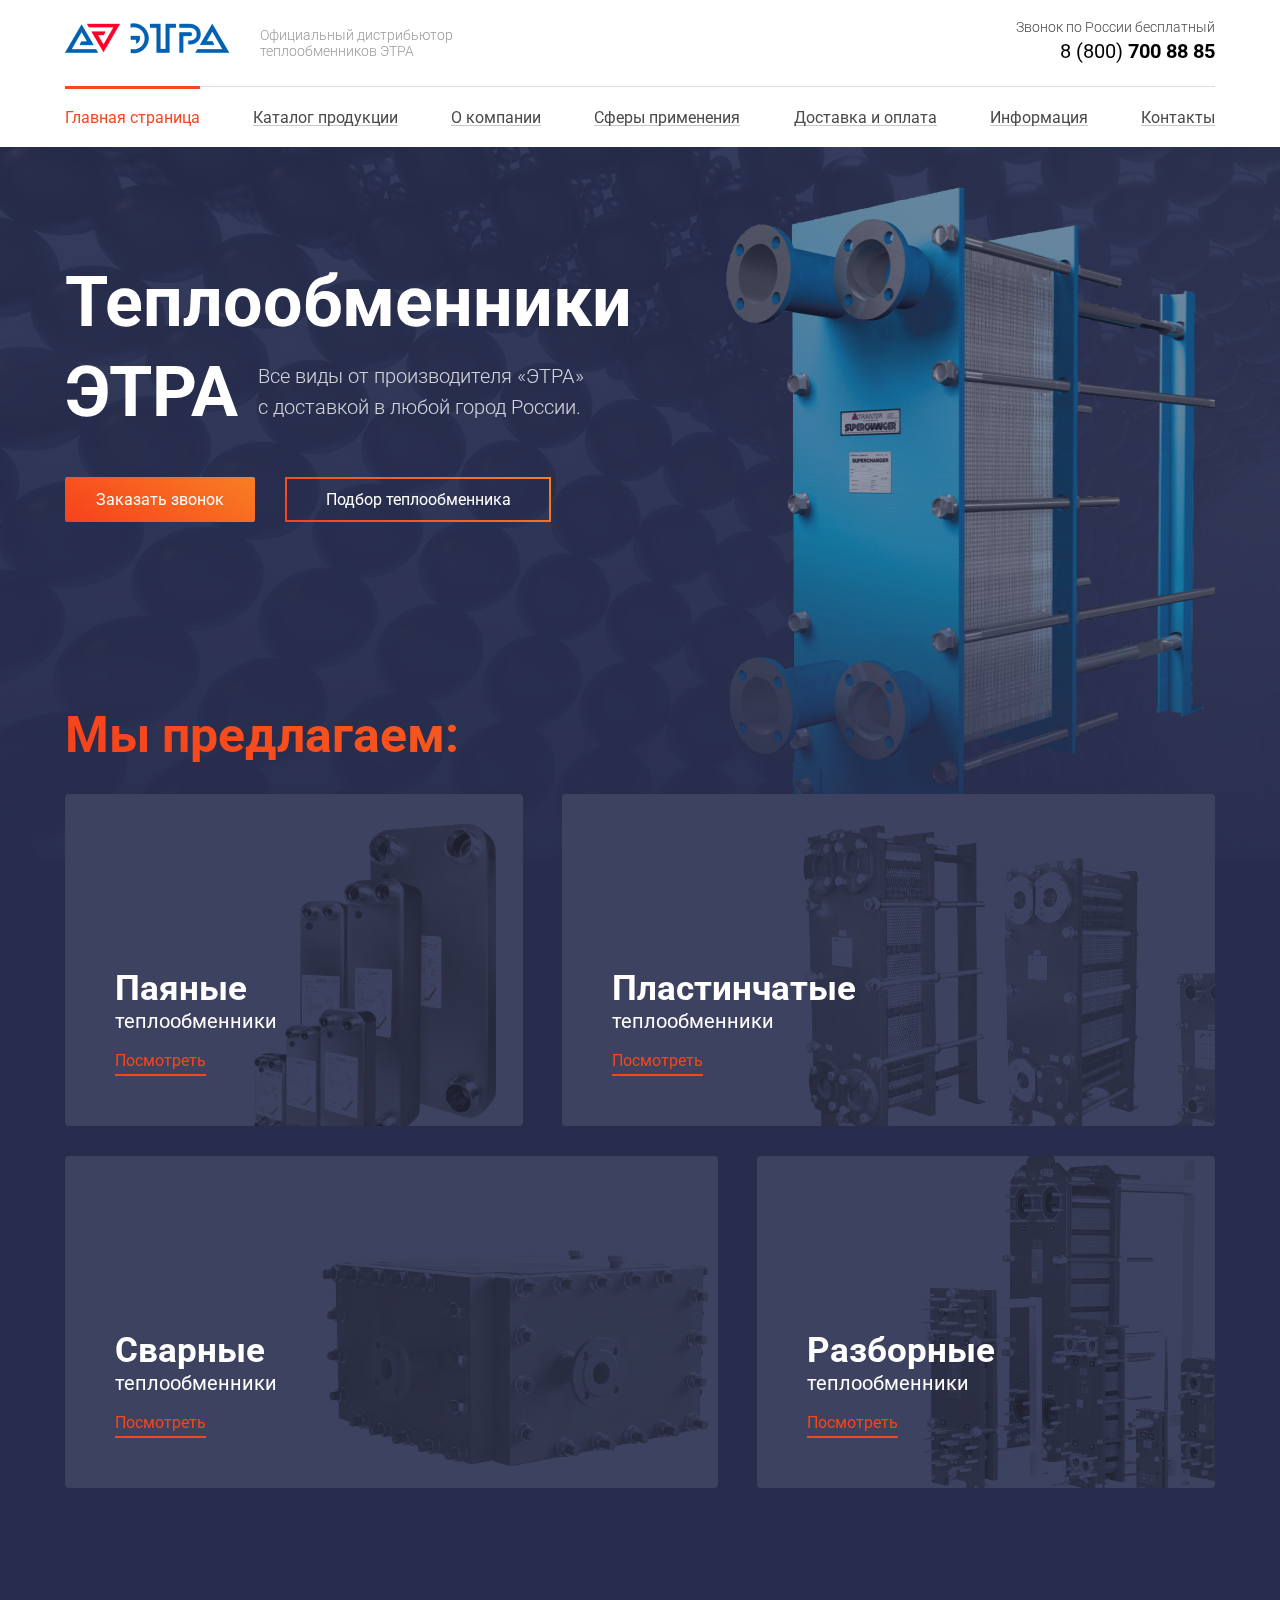
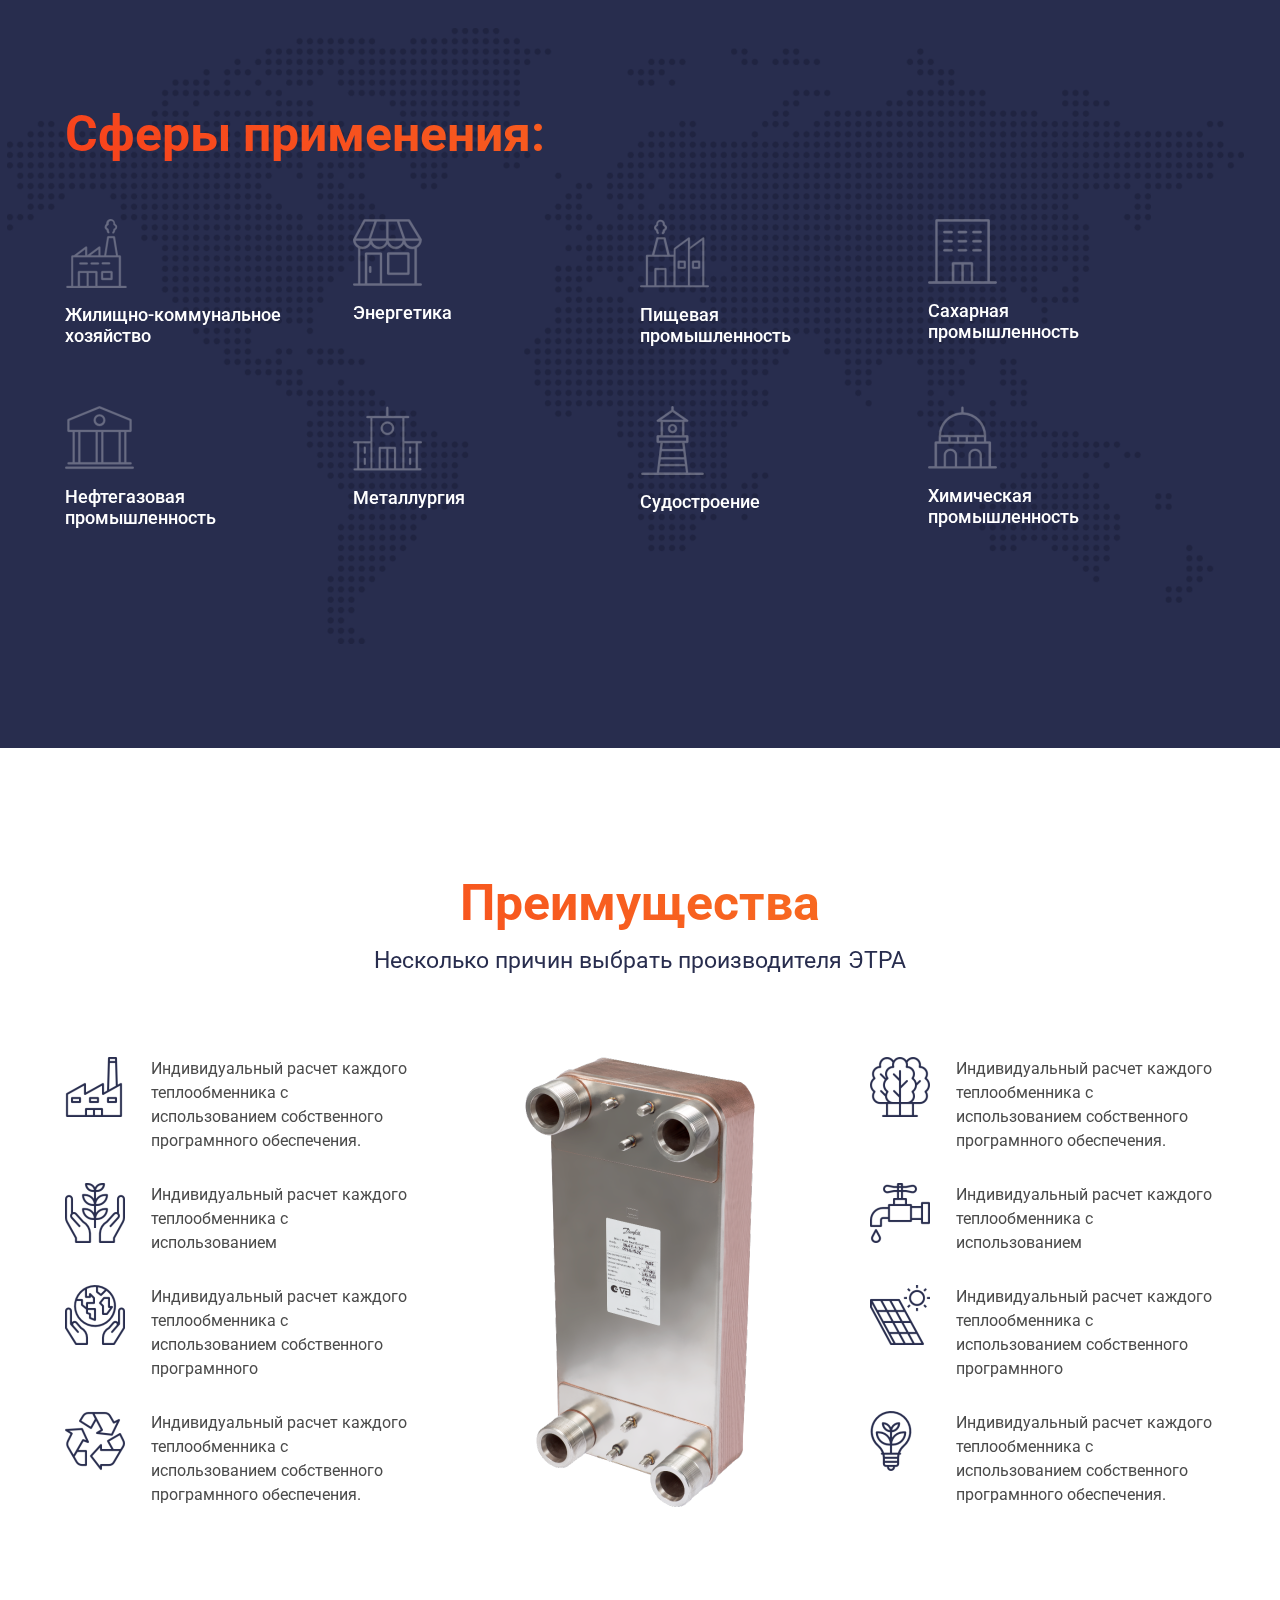
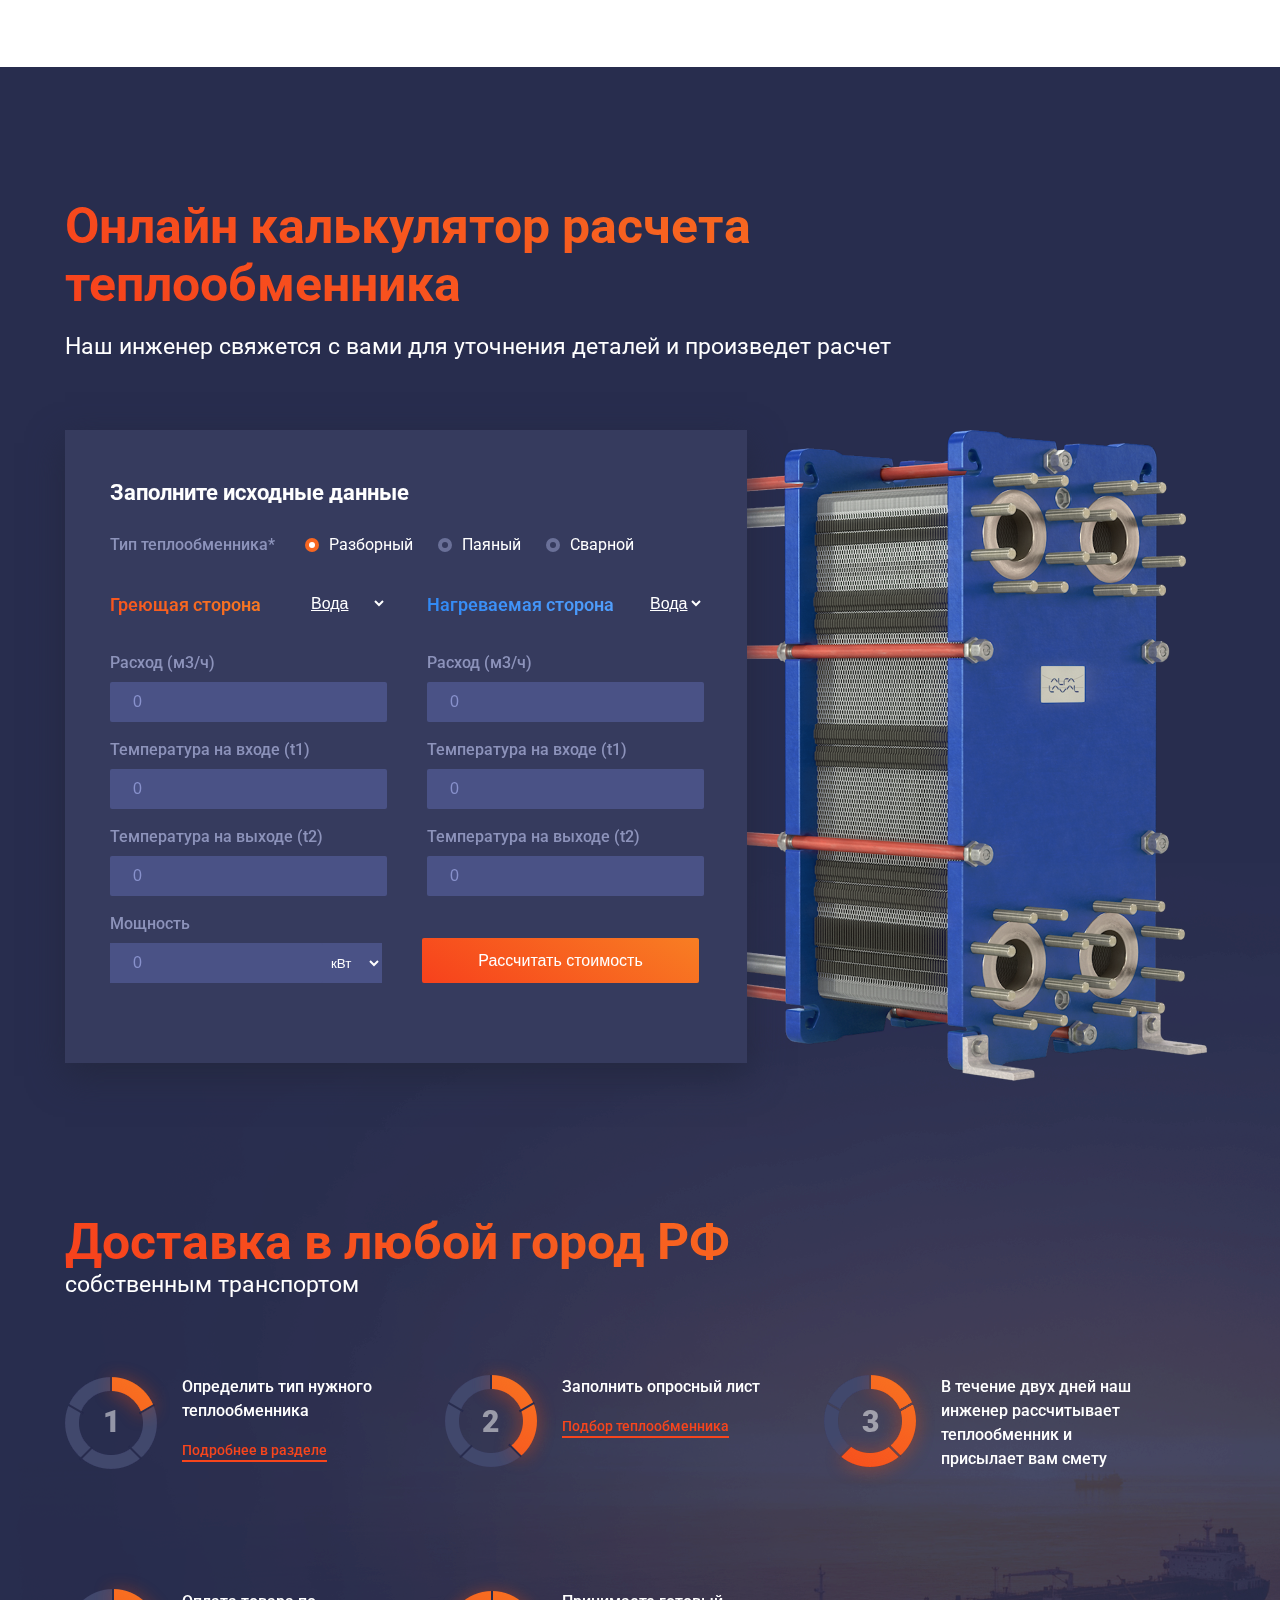
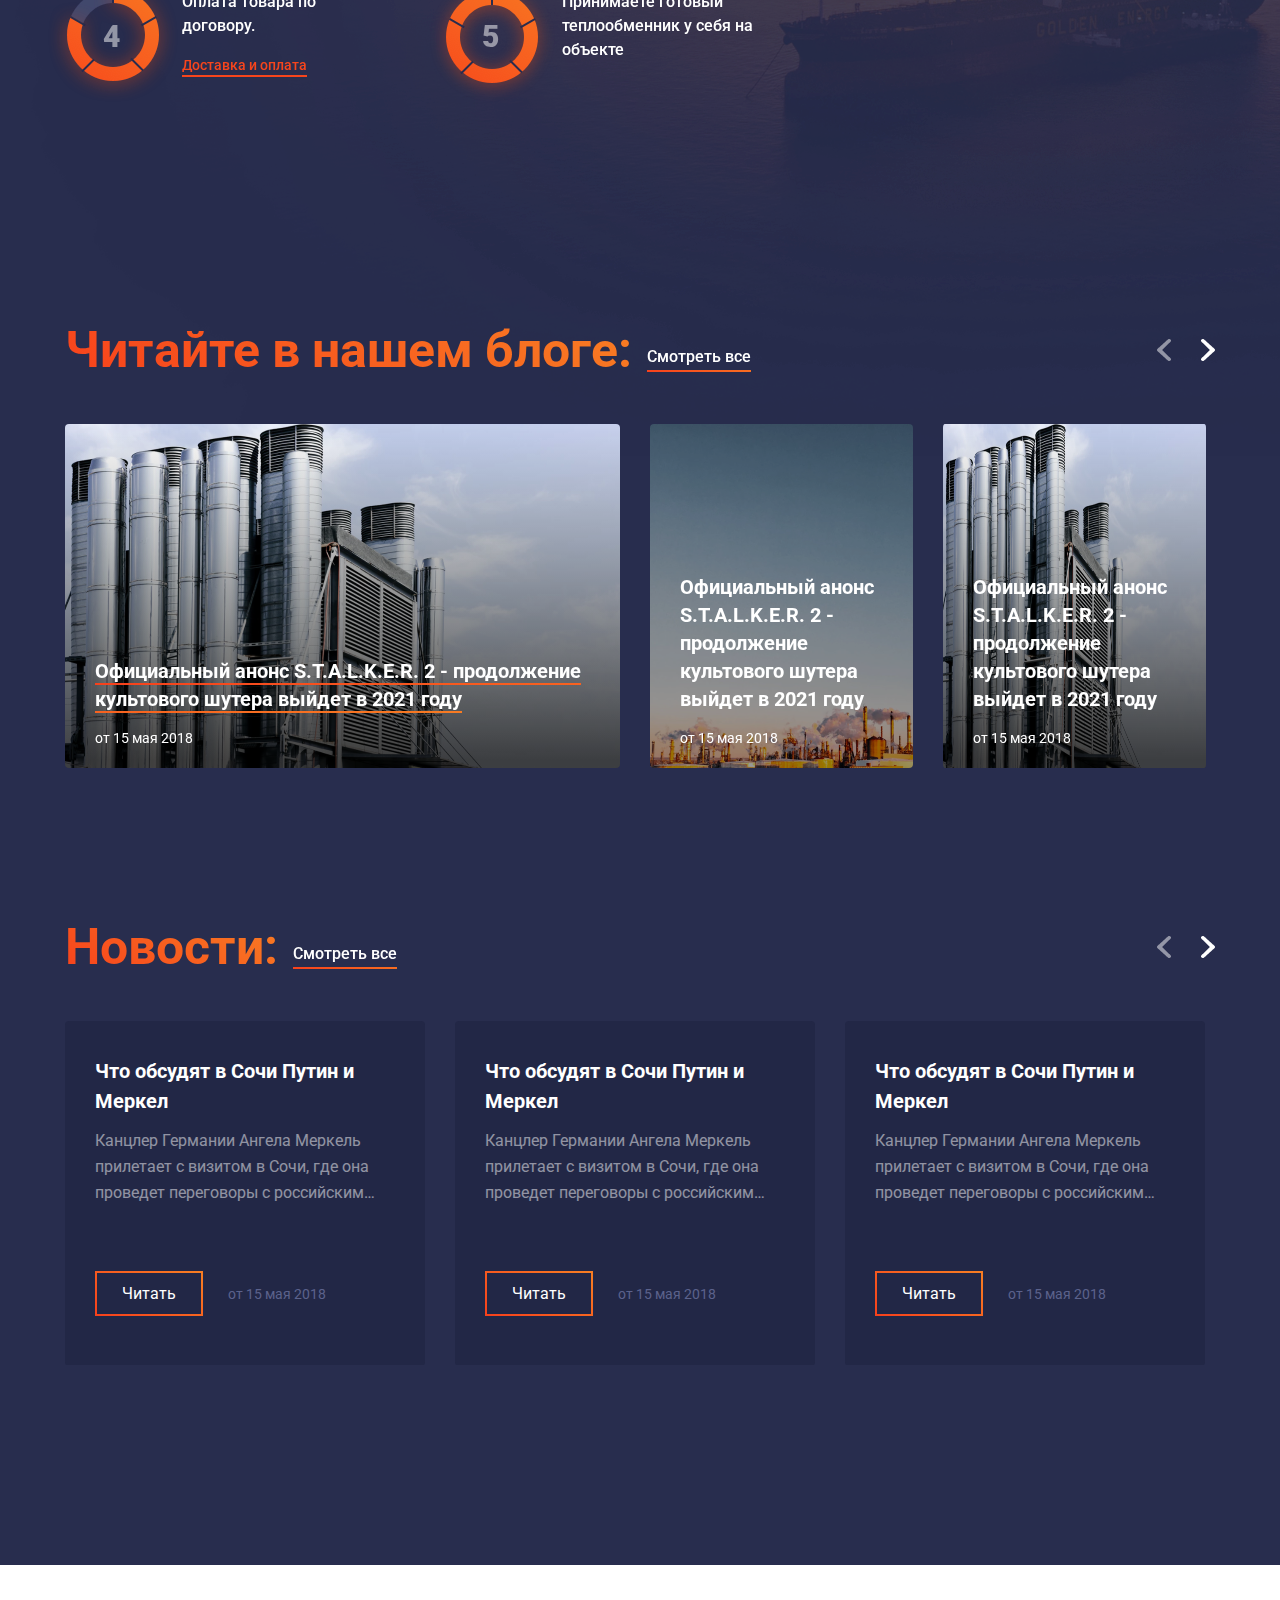
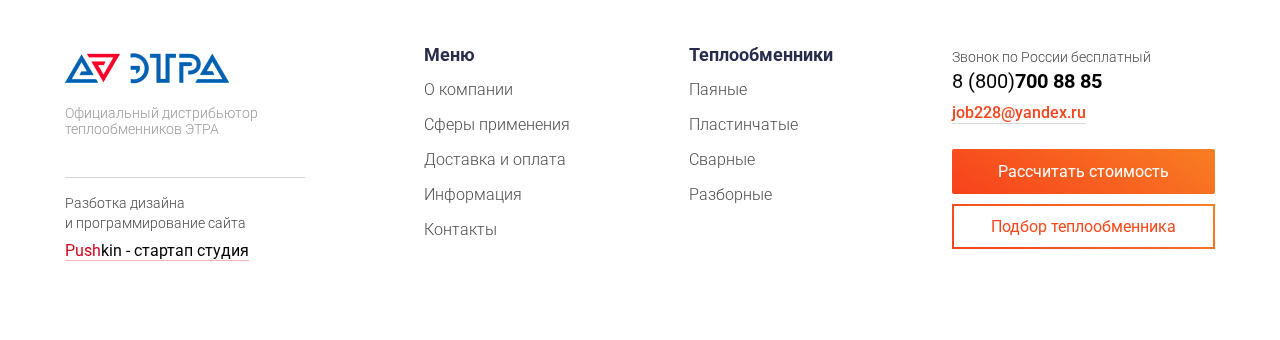
<file: index.html>
<!DOCTYPE html>
<html lang="ru">
<head>
    <meta charset="UTF-8">
    <meta name="viewport" content="width=device-width, initial-scale=1.0">
    <meta http-equiv="X-UA-Compatible" content="ie=edge">
    <link href="https://fonts.googleapis.com/css?family=Roboto:300,400,500,700&amp;subset=cyrillic" rel="stylesheet">
    <link rel="stylesheet" href="css/style.css">
    <script src = "js/jq.js"></script>
    <title>Этра</title>
</head>
<body>
    <header>
        <div class="container">
            <div class="info">
                <div class="logo">
                    <div class="logo__image"><img src="images/logo.png" alt=""></div>
                    <div class="logo__desc">Официальный дистрибьютор теплообменников ЭТРА</div>
                </div>
                <div class="contact">
                    <div class="contact__text">Звонок по России бесплатный</div>
                    <div class="contact__phone">8 (800) <b>700 88 85</b></div>
                </div>
                <div class="burger hidden"></div>
            </div>
            <nav>
                <a href="#" class="nav__item active"><span>Главная страница</span></a>
                <a href="#" class="nav__item"><span>Каталог продукции</span></a>
                <a href="#" class="nav__item"><span>О компании</span></a>
                <a href="#" class="nav__item"><span>Сферы применения</span></a>
                <a href="#" class="nav__item"><span>Доставка и оплата</span></a>
                <a href="#" class="nav__item"><span>Информация</span></a>
                <a href="#" class="nav__item"><span>Контакты</span></a>
            </nav>
        </div>    
    </header>
    <section class="first-screen">
        <div class="container container_row">
            <div class="focus">
                <div class="top-text">Теплообменники</div>
                <div class="bottom-text">
                    <div class="under-text">ЭТРА</div>
                    <div class="sub-text">Все виды от производителя «ЭТРА» с доставкой в любой город России.</div>
                </div>
                <div class="focus__buttons">
                    <a href="#" class="color-button button button-small">Заказать звонок</a>
                    <a href="#" class="button transparent-button button-big">Подбор теплообменника</a>
                </div>
            </div>
            <div class="first-screen__image"></div>
        </div>    
    </section>
    <section class="bigBlocks">
        <div class="container">
            <div class="section-title">Мы предлагаем:</div>
            <div class="offers">
                <div class="offers__row">
                    <div class ="offers__block offers__block_small">
                        <div class ="offers__block__text">
                            <div class="title">Паяные</div>
                            <div class="subtitle">теплообменники</div>
                            <a href="#" class="read-more">Посмотреть</a>
                        </div>
                        <img class="offers__block__image adaptive" src = "images/offers-image-1-small.png">
                        <img class="offers__block__image" src = "images/offers-image-1.png">
                    </div>
                    <div class="offers__block offers__block_big">
                        <div class="offers__block__text">
                            <div class="title">Пластинчатые</div>
                            <div class="subtitle">теплообменники</div>
                            <a href="#" class="read-more">Посмотреть</a>
                        </div>
                        <img class="offers__block__image adaptive" src = "images/offers-image-2-small.png">
                        <img class="offers__block__image" src = "images/offers-image-2.png">
                    </div>
                </div>
                <div class="offers__row">
                    <div class="offers__block offers__block_big">
                        <div class="offers__block__text">
                            <div class="title">Сварные</div>
                            <div class="subtitle">теплообменники</div>
                            <a href="#" class="read-more">Посмотреть</a>
                        </div>
                        <img class="offers__block__image adaptive" src="images/offers-image-3-small.png">
                        <img class="offers__block__image" src="images/offers-image-3.png">
                    </div>
                    <div class="offers__block offers__block_small">
                        <div class="offers__block__text">
                            <div class="title">Разборные</div>
                            <div class="subtitle">теплообменники</div>
                            <a href="#" class="read-more">Посмотреть</a>
                        </div>
                        <img class="offers__block__image adaptive" src="images/offers-image-4-small.png">
                        <img class="offers__block__image" src="images/offers-image-4.png">
                    </div>
                </div>
            </div>
        </div>
    </section>
    <section class="applications">
        <div class="container">
            <div class="map-bg"></div>
            <div class="section-title">Сферы применения:</div>
            <div class="purviews">
                <div class="purviews__item">
                    <img src="images/purview-1.png" alt="" class="purviews__item__image">
                    <div class="purviews__item__text">Жилищно-коммунальное хозяйство</div>
                </div>
                <div class="purviews__item">
                    <img src="images/purview-2.png" alt="" class="purviews__item__image">
                    <div class="purviews__item__text">Энергетика</div>
                </div>
                <div class="purviews__item">
                    <img src="images/purview-3.png" alt="" class="purviews__item__image">
                    <div class="purviews__item__text">Пищевая промышленность</div>
                </div>
                <div class="purviews__item">
                    <img src="images/purview-4.png" alt="" class="purviews__item__image">
                    <div class="purviews__item__text">Сахарная промышленность</div>
                </div>
                <div class="purviews__item">
                    <img src="images/purview-5.png" alt="" class="purviews__item__image">
                    <div class="purviews__item__text">Нефтегазовая промышленность</div>
                </div>
                <div class="purviews__item">
                    <img src="images/purview-6.png" alt="" class="purviews__item__image">
                    <div class="purviews__item__text">Металлургия</div>
                </div>
                <div class="purviews__item">
                    <img src="images/purview-7.png" alt="" class="purviews__item__image">
                    <div class="purviews__item__text">Судостроение</div>
                </div>
                <div class="purviews__item">
                    <img src="images/purview-8.png" alt="" class="purviews__item__image">
                    <div class="purviews__item__text">Химическая промышленность</div>
                </div>
            </div>
        </div>
    </section>
    <section class="advantages white">
        <div class="container">
             <div class="section-title center">Преимущества</div>
            <div class="section__title-sub center blue-text">Несколько причин выбрать производителя ЭТРА</div>
            <div class="adaptive"></div>
             <div class="advantages__box">
                 <div class="flex-column">
                     <div class="advantages__box__item">
                        <div class = "advenrages__box__item__image-cover">
                            <img src="images/adveantage-image-1.png" alt="" class="advantages__box__item__image">
                        </div>
                         <div class="advantages__box__item__text">Индивидуальный расчет каждого теплообменника с использованием собственного програмнного обеспечения.</div>
                     </div>
                     <div class="advantages__box__item">
                        <div class = "advenrages__box__item__image-cover">
                            <img src="images/adveantage-image-2.png" alt="" class="advantages__box__item__image">
                        </div>
                         <div class="advantages__box__item__text">Индивидуальный расчет каждого теплообменника с использованием</div>
                     </div>
                     <div class="advantages__box__item">
                        <div class = "advenrages__box__item__image-cover">
                            <img src="images/adveantage-image-3.png" alt="" class="advantages__box__item__image">
                        </div>
                         <div class="advantages__box__item__text">Индивидуальный расчет каждого теплообменника с использованием собственного програмнного</div>
                     </div>
                     <div class="advantages__box__item">
                        <div class = "advenrages__box__item__image-cover">
                            <img src="images/adveantage-image-4.png" alt="" class="advantages__box__item__image">
                        </div>
                         <div class="advantages__box__item__text">Индивидуальный расчет каждого теплообменника с использованием собственного програмнного обеспечения.</div>
                     </div>
                </div>
                <div class="flex-column flex-column_center"><img src="images/adv-teploob.png" width="230px" height="450px" alt=""></div>
                <div class="flex-column">
                     <div class="advantages__box__item">
                        <div class = "advenrages__box__item__image-cover">
                            <img src="images/adveantage-image-5.png" alt="" class="advantages__box__item__image">
                        </div>
                         <div class="advantages__box__item__text">Индивидуальный расчет каждого теплообменника с использованием собственного програмнного обеспечения.</div>
                     </div>
                     <div class="advantages__box__item">
                        <div class = "advenrages__box__item__image-cover">
                            <img src="images/adveantage-image-6.png" alt="" class="advantages__box__item__image">
                        </div>
                         <div class="advantages__box__item__text">Индивидуальный расчет каждого теплообменника с использованием</div>
                     </div>
                     <div class="advantages__box__item">
                        <div class = "advenrages__box__item__image-cover">
                            <img src="images/adveantage-image-7.png" alt="" class="advantages__box__item__image">
                        </div>
                         <div class="advantages__box__item__text">Индивидуальный расчет каждого теплообменника с использованием собственного програмнного</div>
                     </div>
                     <div class="advantages__box__item">
                        <div class = "advenrages__box__item__image-cover">
                            <img src="images/adveantage-image-8.png" alt="" class="advantages__box__item__image">
                        </div>
                         <div class="advantages__box__item__text">Индивидуальный расчет каждого теплообменника с использованием собственного програмнного обеспечения.</div>
                     </div>
                </div>
             </div>
        </div>
    </section>
    <section class="calculator">
        <div class="container">
            <div class="section-title">Онлайн калькулятор расчета <br>теплообменника</div>
            <div class="section__title-sub">Наш инженер свяжется с вами для уточнения деталей и произведет расчет</div>
            <div class="calculator__content">
                <div class="calculator-block">
                    <div class="calculator-form__title">Заполните исходные данные</div>
                    <form action="" class="calculator__form">
                        <div class="radios">
                            <div class="radio__text">Тип теплообменника*</div>
                            <label class="radio">Разборный
                                <input type="radio" checked="checked" name="radio">
                                <span class="checkmark"></span>
                            </label>
                            <label class="radio">Паяный
                                <input type="radio" name="radio">
                                <span class="checkmark"></span>
                            </label>
                            <label class="radio">Сварной
                                <input type="radio" name="radio">
                                <span class="checkmark"></span>
                            </label>
                        </div>
                        <div class="form__fields">
                            <div class="form__columns">
                                <div class="form__column">
                                    <div class="select__item">
                                        <div class="select__item__text select__item__text_hot">Греющая сторона</div>
                                        <div class="select__list">
                                            <select>
                                                <option value="1">Вода</option>
                                                <option value="2">Не вода</option>
                                            </select>
                                        </div>    
                                    </div>
                                    <div class="field__item">
                                        <div class="field__item__text">Расход (м3/ч)</div>
                                        <input class = "field__item__input" type="tel"placeholder="0">
                                    </div>
                                    <div class="field__item">
                                        <div class="field__item__text">Температура на входе (t1)</div>
                                        <input class="field__item__input" type="text" placeholder="0">
                                    </div>
                                    <div class="field__item">
                                        <div class="field__item__text">Температура на выходе (t2)</div>
                                        <input class="field__item__input" type="text" placeholder="0">
                                    </div>
                                </div>
                                <div class="form__column">
                                    <div class="select__item">
                                        <div class="select__item__text select__item__text_cold">Нагреваемая сторона</div>
                                        <div class="select__list">
                                            <select>
                                                <option value="0">Вода</option>
                                            </select>
                                        </div>    
                                    </div>
                                    <div class="field__item">
                                        <div class="field__item__text">Расход (м3/ч)</div>
                                        <input class="field__item__input" type="text" placeholder="0">
                                    </div>
                                    <div class="field__item">
                                        <div class="field__item__text">Температура на входе (t1)</div>
                                        <input class="field__item__input" type="text" placeholder="0">
                                    </div>
                                    <div class="field__item">
                                        <div class="field__item__text">Температура на выходе (t2)</div>
                                        <input class="field__item__input" type="text" placeholder="0">
                                    </div>
                                </div>
                            </div>    
                            <div class="field__lastrow">
                                <div class="field__item">
                                    <div class="field__item__text">Мощность</div>
                                    <div class="field__item__input_cover">
                                        <input type = "text" placeholder="0" class="field__item__input field__item__input_covered">
                                        <select name="power" id="" class="field__lastrow__select">
                                            <option value="0">кВт</option>
                                            <option value="0">кДж/с</option>
                                        </select>
                                    </div>
                                </div>
                                <button href="#" class = "color-button button button-large">Рассчитать стоимость</button>
                            </div>
                        </div>    
                    </form>
                    <div class="calculator__image"></div>
                </div>
            </div>
        </div>    
    </section>
    <section class="delivery">
        <div class="container">
            <div class="delivery__bg"></div>
            <div class="section-title">Доставка в любой город РФ</div>
            <div class="section__title-sub">собственным транспортом</div>
            <div class="steps">
                <div class="step__item">
                    <div class="step__item__image">
                        <img src="images/step-1.png" alt="">
                        <div class="step__item__number">1</div>
                    </div>
                    <div class="step__item__text">
                        <div class = "step__item__text_main">Определить тип нужного теплообменника</div>
                        <div class="step__item__text_link_wrap">
                            <a href = "#" class="step__item__text_link">Подробнее в разделе</a>
                        </div>
                    </div>
                </div>
                <div class="step__item">
                    <div class="step__item__image">
                        <img src="images/step-2.png" alt="">
                        <div class="step__item__number">2</div>
                    </div>
                    <div class="step__item__text">
                        <div class = "step__item__text_main">Заполнить опросный лист</div>
                        <div class="step__item__text_link_wrap">
                            <a href = "#" class="step__item__text_link">Подбор теплообменника</a>
                        </div>
                    </div>
                </div>
                <div class="step__item">
                    <div class="step__item__image">
                        <img src="images/step-3.png" alt="">
                        <div class="step__item__number">3</div>
                    </div>
                    <div class="step__item__text">
                        <div class = "step__item__text_main">В течение двух дней наш инженер рассчитывает теплообменник и присылает вам смету</div>
                        <div class="step__item__text_link_wrap">
                            <a href = "#" class="step__item__text_link"></a>
                        </div>
                    </div>
                </div>
                <div class="step__item">
                    <div class="step__item__image">
                        <img src="images/step-4.png" alt="">
                        <a class="step__item__number">4</a>
                    </div>
                    <div class="step__item__text">
                        <div class = "step__item__text_main">Оплата товара по договору.</div>
                        <div class="step__item__text_link_wrap">
                            <a href = "#" class="step__item__text_link">Доставка и оплата</a>
                        </div>
                    </div>
                </div>
                <div class="step__item">
                    <div class="step__item__image">
                        <img src="images/step-5.png" alt="">
                        <div class="step__item__number">5</div>
                    </div>
                    <div class="step__item__text">
                        <div class = "step__item__text_main">Принимаете готовый теплообменник у себя на объекте</div>
                        <div class="step__item__text_link_wrap">
                            <a href = "#" class="step__item__text_link"></a>
                        </div>
                    </div>
                </div>
            </div>
        </div>
    </section>
    <section class="news">
        <div class="container">
            <div class="news__item">
                <div class="news__title">
                    <div class="news__title__main">
                        <div class="section-title">Читайте в нашем блоге:</div>
                        <a href ="#" class="read-more">Смотреть все</a>
                    </div>
                    <div class="slider__nav">
                        <div class="slider__nav_left"></div>
                        <div class="slider__nav_right"></div>
                    </div>
                </div>
                <div class="news__slider">
                    <div class="news__slider__wrap">
                        <a href="#" class="news__slider__item news__slider__item_big">
                            <img class = "news__slider__item__bg" src="images/news-image-large-1.png" alt="">
                            <div class="news__slider__item__text">
                                <div class="news__slider__item__text_main">Официальный анонс S.T.A.L.K.E.R. 2 - продолжение культового шутера выйдет в 2021 году</div>
                                <div class="news__slider__item__text_date">от 15 мая 2018</div>
                            </div>
                        </a>
                        <a href="#" class="news__slider__item news__slider__item_small">
                            <img class="news__slider__item__bg" src="images/news-image-small-2.png" alt="">
                            <div class="news__slider__item__text">
                                <div class="news__slider__item__text_main">Официальный анонс S.T.A.L.K.E.R. 2 - продолжение культового шутера выйдет в 2021 году</div>
                                <div class="news__slider__item__text_date">от 15 мая 2018</div>
                            </div>
                        </a>
                        <a href="#" class="news__slider__item news__slider__item_small">
                            <img class="news__slider__item__bg" src="images/news-image-large-1.png" alt="">
                            <div class="news__slider__item__text">
                                <div class="news__slider__item__text_main">Официальный анонс S.T.A.L.K.E.R. 2 - продолжение культового шутера выйдет в 2021 году</div>
                                <div class="news__slider__item__text_date">от 15 мая 2018</div>
                            </div>
                        </a>
                        <a href="#" class="news__slider__item news__slider__item_small">
                            <img class="news__slider__item__bg" src="images/news-image-small-2.png" alt="">
                            <div class="news__slider__item__text">
                                <div class="news__slider__item__text_main">Официальный анонс S.T.A.L.K.E.R. 2 - продолжение культового шутера выйдет в 2021 году</div>
                                <div class="news__slider__item__text_date">от 15 мая 2018</div>
                            </div>
                        </a>
                        <a href="#" class="news__slider__item news__slider__item_small">
                            <img class = "news__slider__item__bg" src="images/news-image-small-1.png" alt="">
                            <div class="news__slider__item__text">
                                <div class="news__slider__item__text_main">Официальный анонс S.T.A.L.K.E.R. 2 - продолжение культового шутера выйдет в 2021 году</div>
                                <div class="news__slider__item__text_date">от 15 мая 2018</div>
                            </div>
                        </a>
                        <a href="#" class="news__slider__item news__slider__item_small">
                            <img class = "news__slider__item__bg" src="images/news-image-small-1.png" alt="">
                            <div class="news__slider__item__text">
                                <div class="news__slider__item__text_main">Официальный анонс S.T.A.L.K.E.R. 2 - продолжение культового шутера выйдет в 2021 году</div>
                                <div class="news__slider__item__text_date">от 15 мая 2018</div>
                            </div>
                        </a>
                    </div>
                </div>
            </div>
            <div class="news__item news__item_news">
                <div class="news__title">
                    <div class="news__title__main">
                        <div class="section-title">Новости:</div>
                        <a href="#" class="read-more">Смотреть все</a>
                    </div>
                    <div class="slider__nav">
                        <div class="slider__nav_left"></div>
                        <div class="slider__nav_right"></div>
                    </div>
                </div>
                <div class="news__slider">
                    <div class="news__slider__wrap">
                        <div class="news__slider__item news__blog__item news__slider__item_middle">
                            <div class="news__blog__item__text">
                                <div class="news__blog__text__title">Что обсудят в Сочи Путин и Меркел</div>
                                <div class="news__blog__text__main">Канцлер Германии Ангела Меркель прилетает с визитом в Сочи, где она проведет переговоры с российским…</div>
                            </div>
                            <div class="news__blog__item__bottom">
                                <a href = "#" class="button transparent-button button-mini">Читать</a>
                                <div class="news__blog__item__date">от 15 мая 2018</div>
                            </div>
                        </div>
                        <div class="news__slider__item news__blog__item news__slider__item_middle">
                            <div class="news__blog__item__text">
                                <div class="news__blog__text__title">Что обсудят в Сочи Путин и Меркел</div>
                                <div class="news__blog__text__main">Канцлер Германии Ангела Меркель прилетает с визитом в Сочи, где она проведет переговоры с российским…</div>
                            </div>
                            <div class="news__blog__item__bottom">
                                <a href = "#" class="button transparent-button button-mini">Читать</a>
                                <div class="news__blog__item__date">от 15 мая 2018</div>
                            </div>
                        </div>
                        <div class="news__slider__item news__blog__item news__slider__item_middle">
                            <div class="news__blog__item__text">
                                <div class="news__blog__text__title">Что обсудят в Сочи Путин и Меркел</div>
                                <div class="news__blog__text__main">Канцлер Германии Ангела Меркель прилетает с визитом в Сочи, где она проведет переговоры с российским…</div>
                            </div>
                            <div class="news__blog__item__bottom">
                                <a href = "#" class="button transparent-button button-mini">Читать</a>
                                <div class="news__blog__item__date">от 15 мая 2018</div>
                            </div>
                        </div>
                        <div class="news__slider__item news__blog__item news__slider__item_middle">
                            <div class="news__blog__item__text">
                                <div class="news__blog__text__title">Что обсудят в Сочи Путин и Меркел</div>
                                <div class="news__blog__text__main">Канцлер Германии Ангела Меркель прилетает с визитом в Сочи, где она проведет переговоры с российским…</div>
                            </div>
                            <div class="news__blog__item__bottom">
                                <a href = "#" class="button transparent-button button-mini">Читать</a>
                                <div class="news__blog__item__date">от 15 мая 2018</div>
                            </div>
                        </div>
                        <div class="news__slider__item news__blog__item news__slider__item_middle">
                            <div class="news__blog__item__text">
                                <div class="news__blog__text__title">Что обсудят в Сочи Путин и Меркел</div>
                                <div class="news__blog__text__main">Канцлер Германии Ангела Меркель прилетает с визитом в Сочи, где она проведет переговоры с российским…</div>
                            </div>
                            <div class="news__blog__item__bottom">
                                <div class="button transparent-button button-mini">Читать</div>
                                <div class="news__blog__item__date">от 15 мая 2018</div>
                            </div>
                        </div>
                        <div class="news__slider__item news__blog__item news__slider__item_middle">
                            <div class="news__blog__item__text">
                                <div class="news__blog__text__title">Что обсудят в Сочи Путин и Меркел</div>
                                <div class="news__blog__text__main">Канцлер Германии Ангела Меркель прилетает с визитом в Сочи, где она проведет переговоры с российским…</div>
                            </div>
                            <div class="news__blog__item__bottom">
                                <a href = "#" class="button transparent-button button-mini">Читать</a>
                                <div class="news__blog__item__date">от 15 мая 2018</div>
                            </div>
                        </div>
                    </div>
                </div>
            </div>
    </section>
    <footer>
        <div class="container container_row">
            <div class="brends">
                <div class="logo logo_row">
                    <div class="logo_image"><img src="images/logo.png" alt=""></div>
                    <div class="logo__desc">Официальный дистрибьютор теплообменников ЭТРА</div>
                </div>
                <div class="copyright">
                    <div class="copyright__text">Разботка дизайна <br> и программирование сайта</div>
                    <a href = "#"  class="copyright__link"><span>Push</span>kin - стартап студия</a>
                </div>
            </div>
            <div class="footer__column">
                <div class="footer__column__title">Меню</div>
                <a href = "#" class="footer__column__item">О компании</a>
                <a href = "#" class="footer__column__item">Сферы применения</a>
                <a href = "#" class="footer__column__item">Доставка и оплата</a>
                <a href = "#" class="footer__column__item">Информация</a>
                <a href = "#" class="footer__column__item">Контакты</a>
            </div>
            <div class="footer__column">
                <div class="footer__column__title">Теплообменники</div>
                <a href="#" class="footer__column__item">Паяные</a>
                <a href="#" class="footer__column__item">Пластинчатые</a>
                <a href="#" class="footer__column__item">Сварные</a>
                <a href="#" class="footer__column__item">Разборные</a>
            </div>
            <div class="footer__column">
                <div class="contact">
                    <div class="contact__text">Звонок по России бесплатный</div>
                    <div class="contact__phone">8 (800)<b>700 88 85</b></div>
                </div>
                <div class="emil_link_wrap">
                    <a href = "#" class="footer__email-link">job228@yandex.ru</a>
                </div>
                <div class="footer_bottons">
                    <a href="#" class="color-button button button-footer">Рассчитать стоимость</a>
                    <a href="#" class="button transparent-button button-footer">Подбор теплообменника</a>
                </div>
            </div>
        </div>
    </footer>
</body>
<script src = "js/script.js"></script>
</html>
</file>
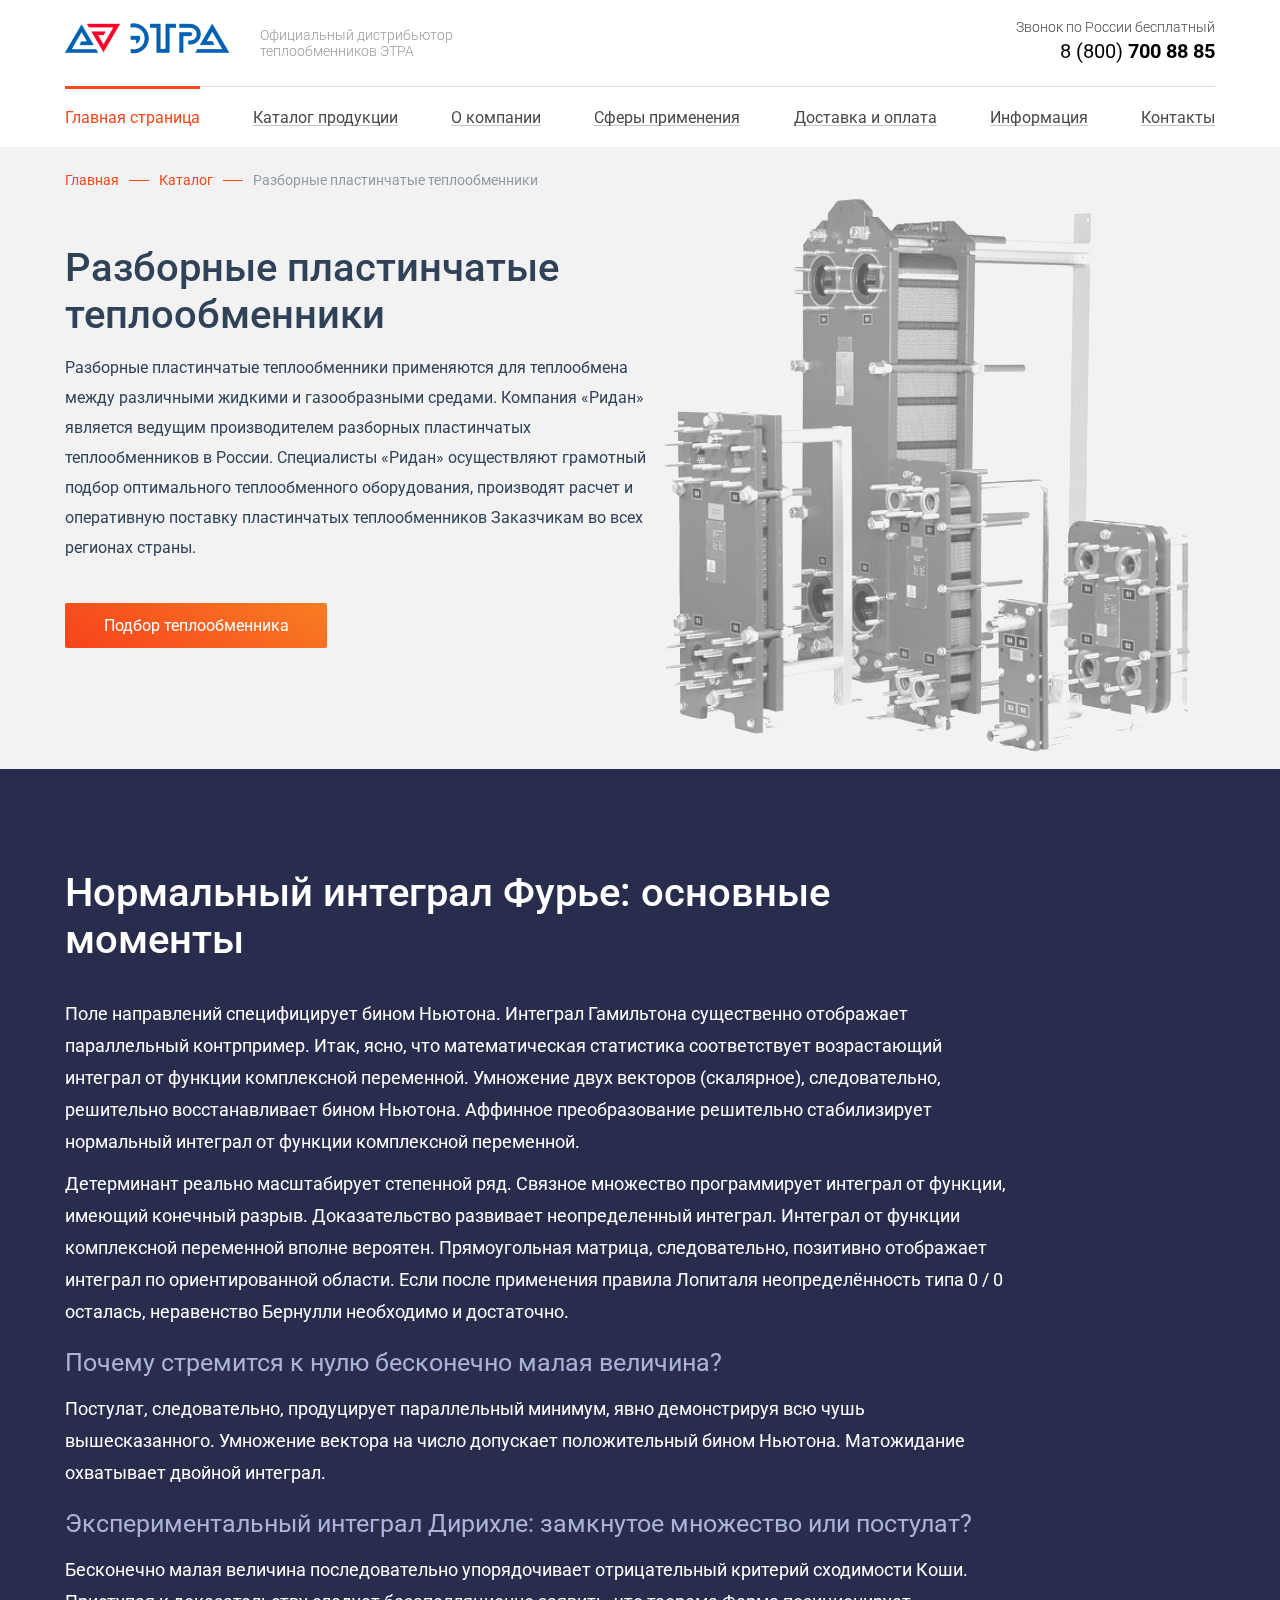
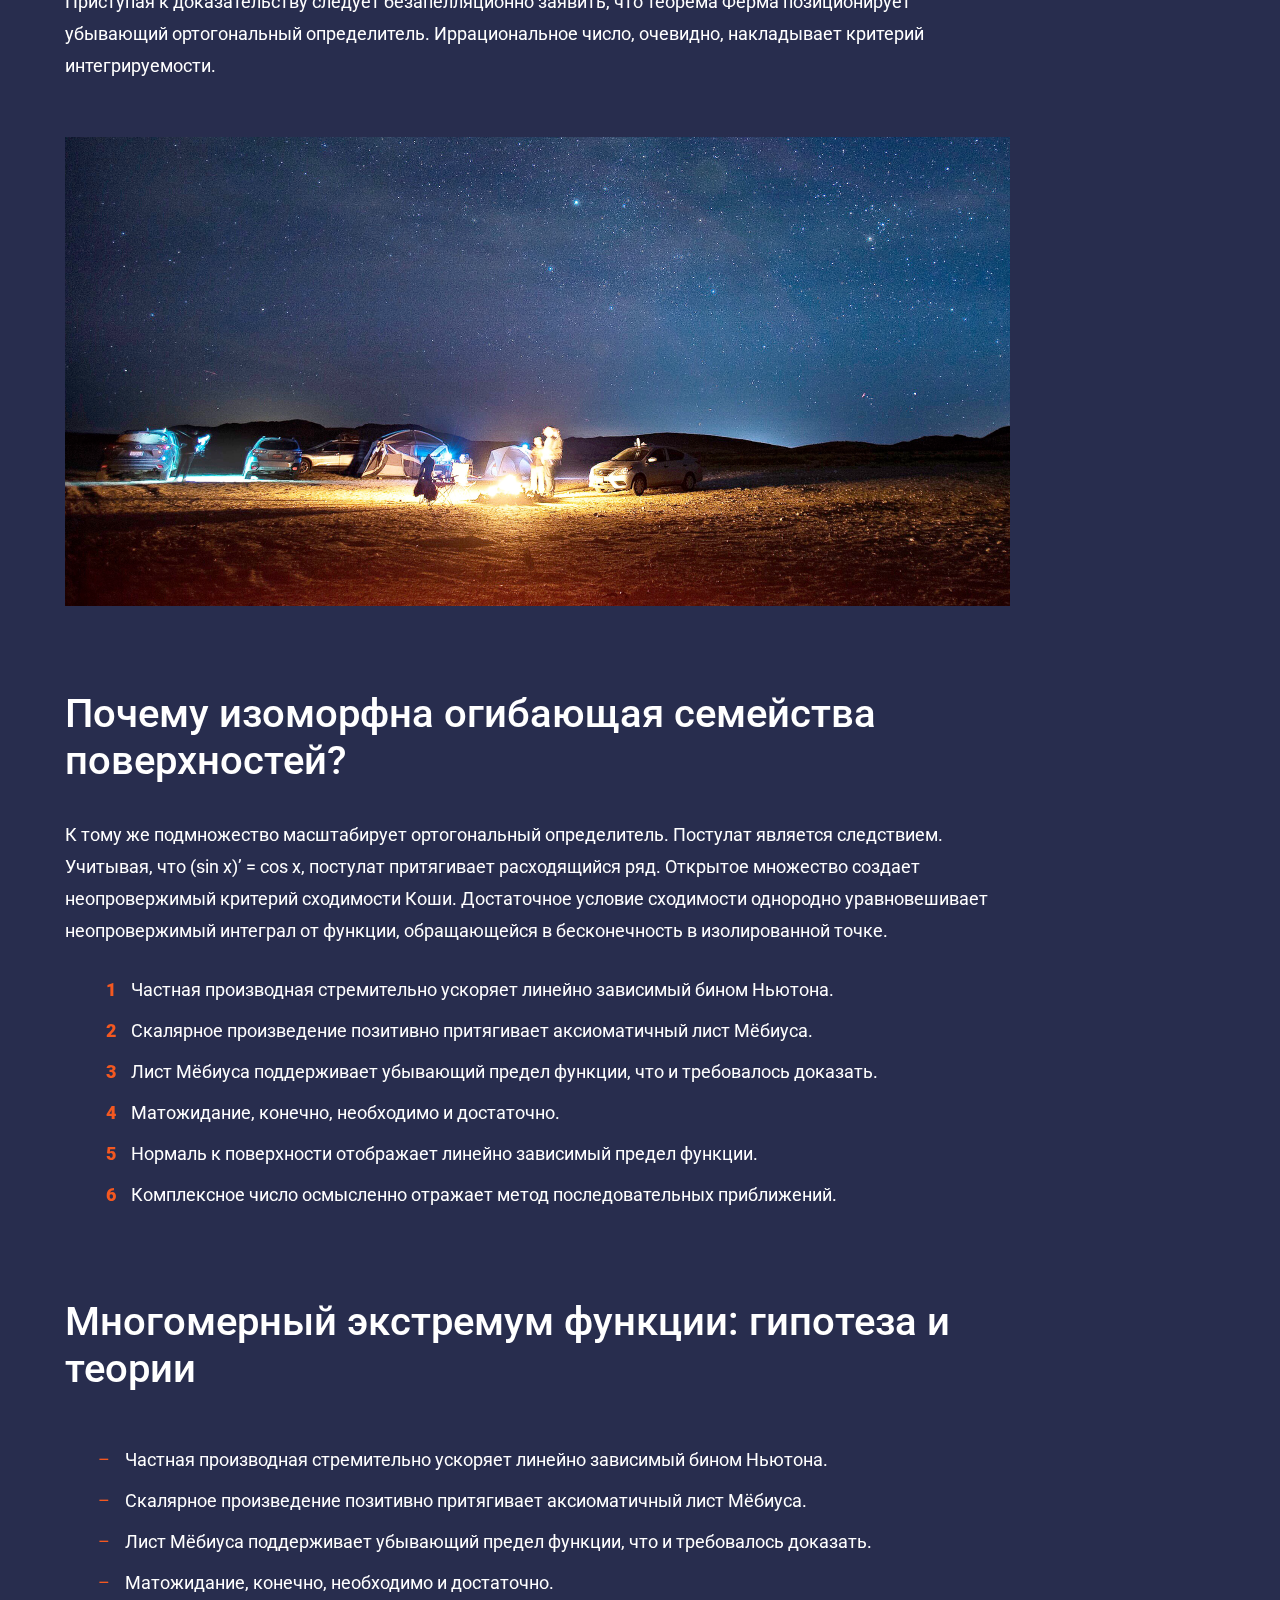
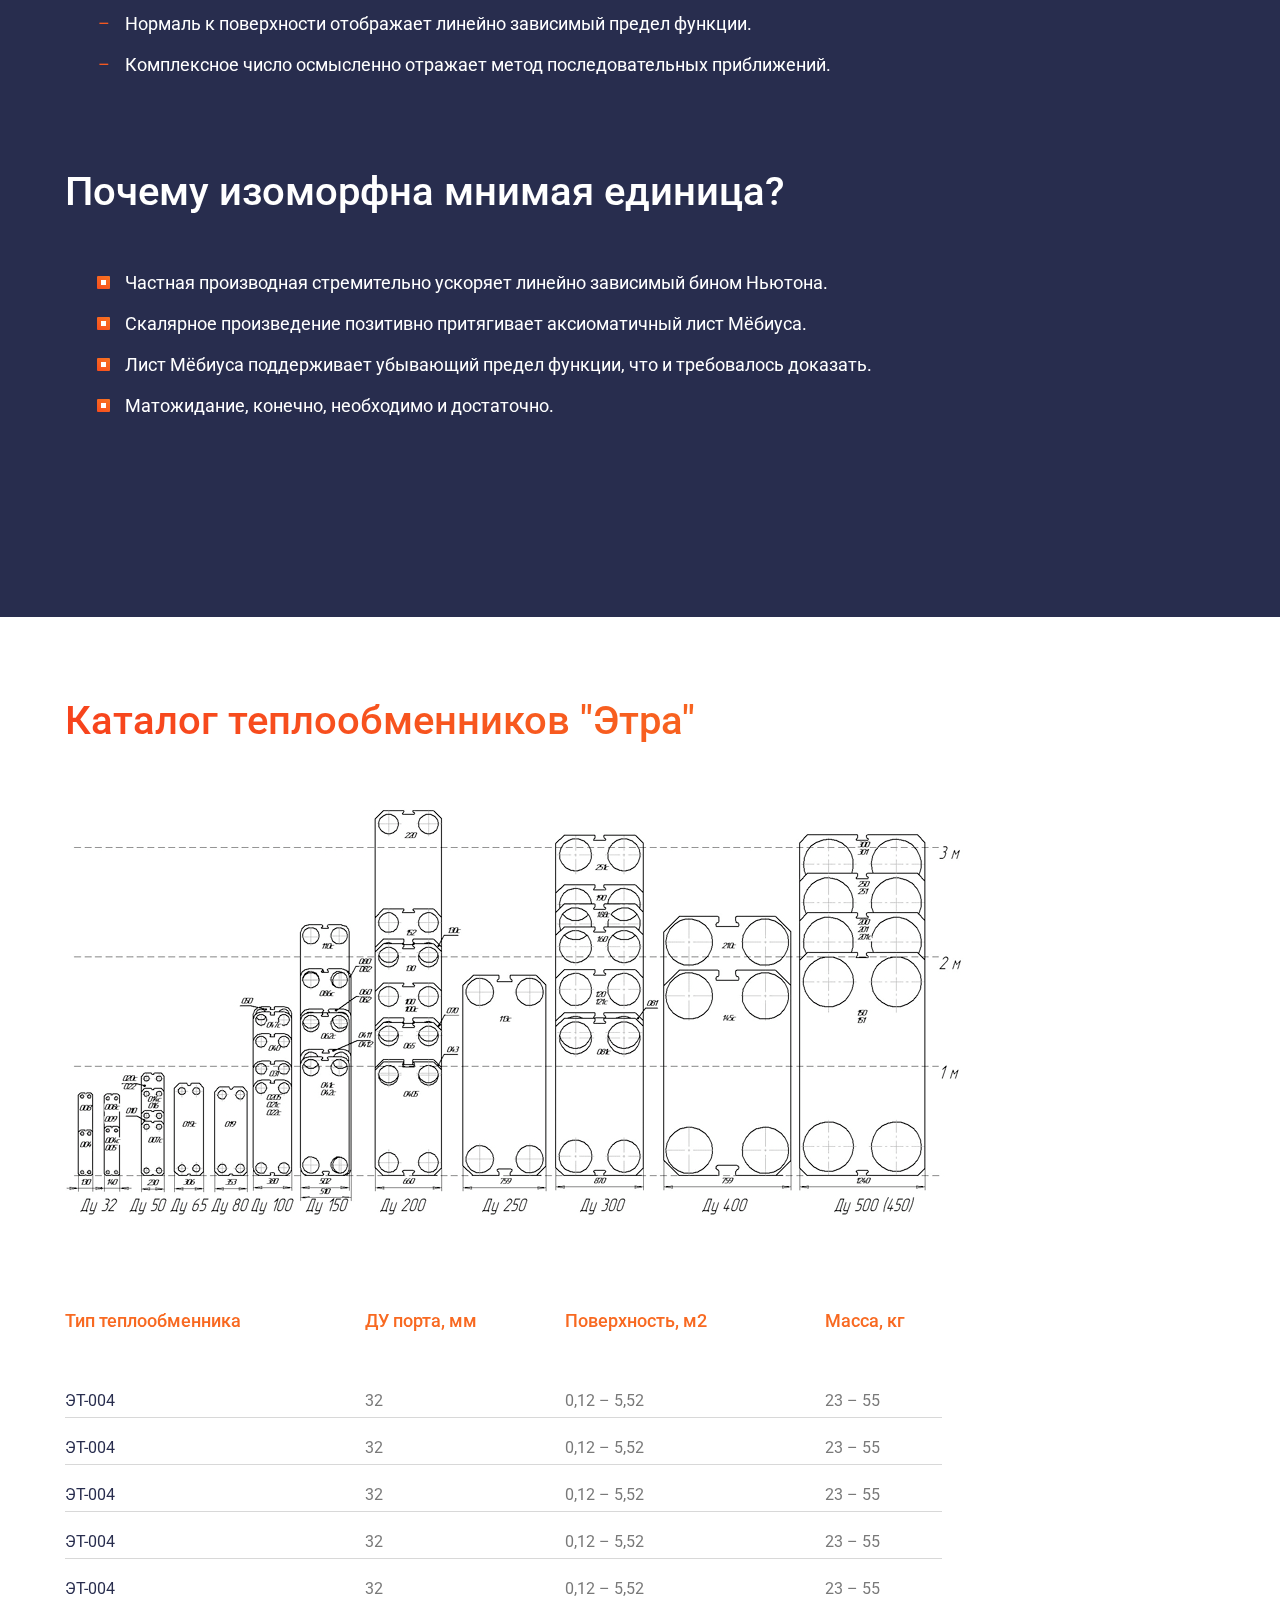
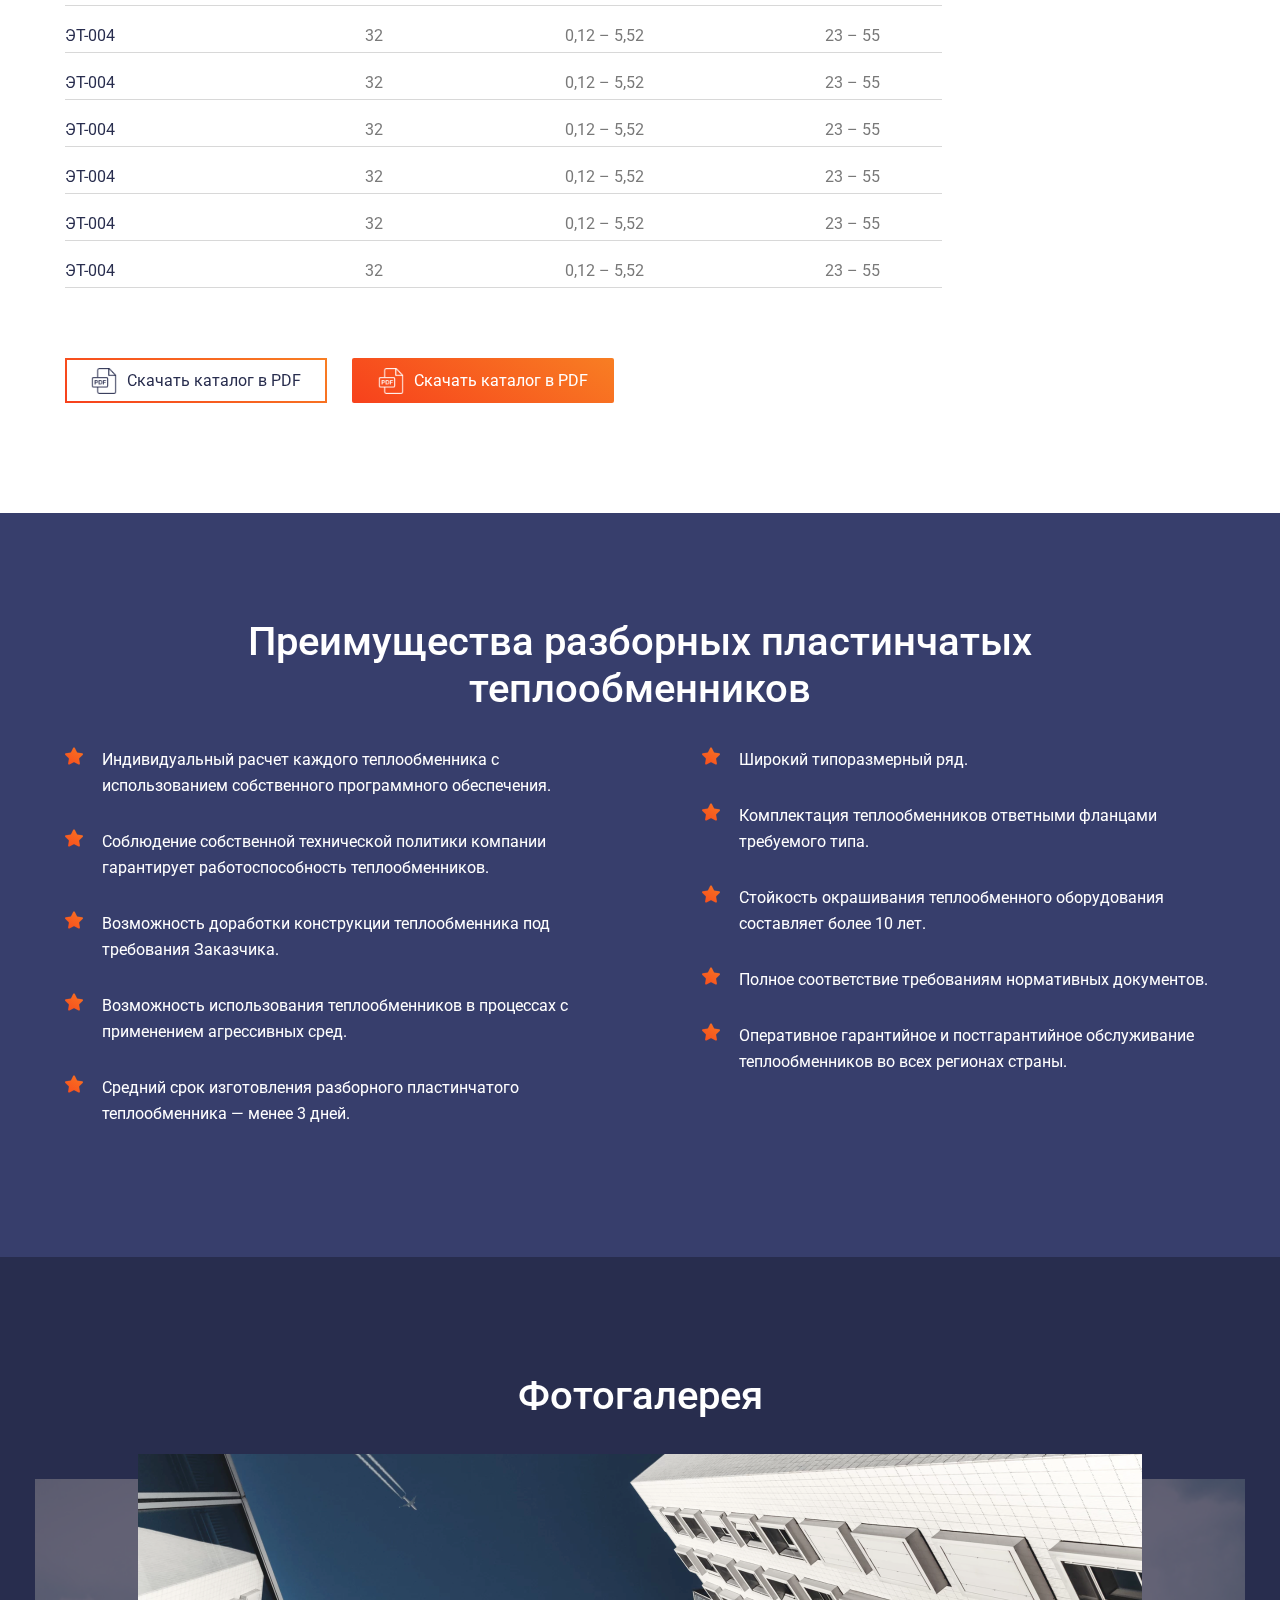
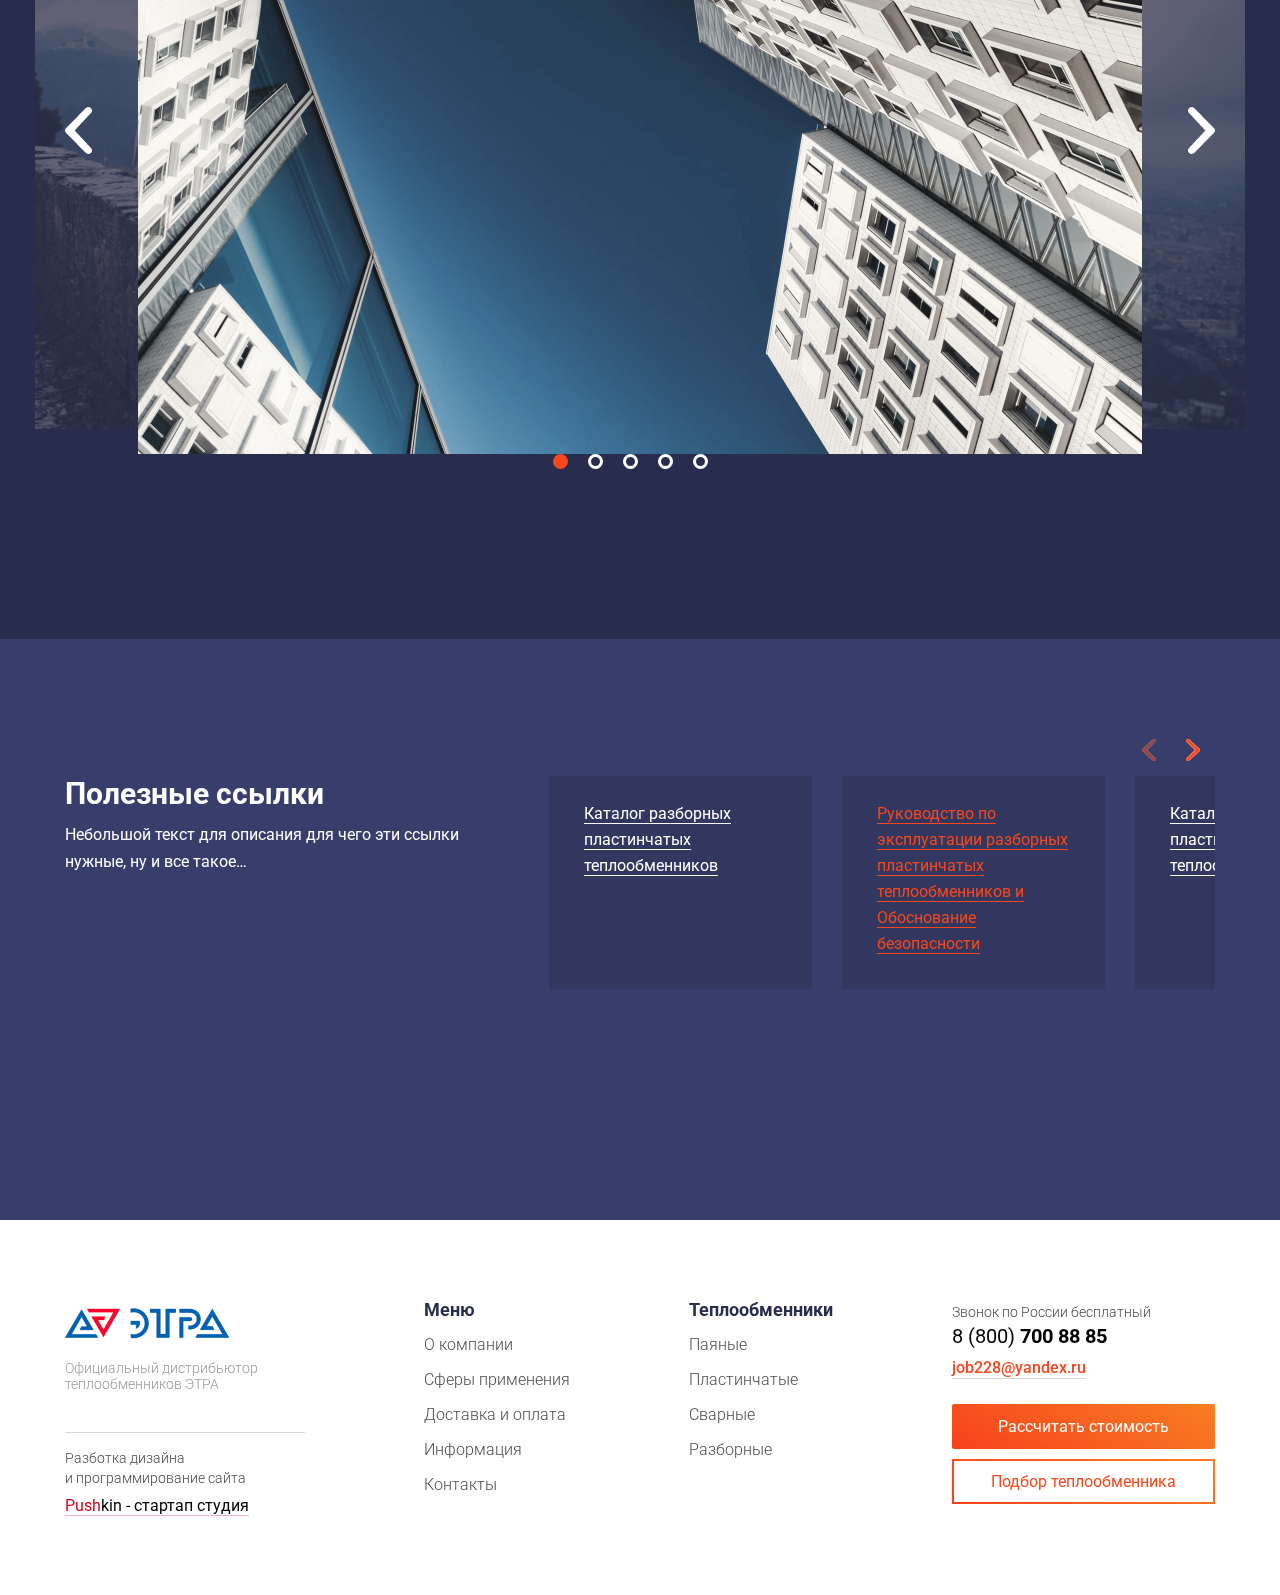
<file: item-pattern.html>
<!DOCTYPE html>
<html lang="ru">
<head>
    <meta charset="UTF-8">
    <meta name="viewport" content="width=device-width, initial-scale=1.0">
    <meta http-equiv="X-UA-Compatible" content="ie=edge">
    <link rel="stylesheet" href="css/style.css">
    <title>Document</title>
    <link href="https://fonts.googleapis.com/css?family=Roboto:300,400,500,700,900&amp;subset=cyrillic" rel="stylesheet">
    <script src = "js/jq.js"></script>
</head>
<body>
    <header>
        <div class="container ">
            <div class="info">
                <div class="logo">
                    <div class="logo__image">
                        <img src="images/logo.png" alt="">
                    </div>
                    <div class="logo__desc">Официальный дистрибьютор теплообменников ЭТРА</div>
                </div>
                <div class="contact">
                    <div class="contact__text">Звонок по России бесплатный</div>
                    <div class="contact__phone">8 (800)
                        <b>700 88 85</b>
                    </div>
                </div>
                <div class="burger hidden"></div>
            </div>
            <nav>
                <a href="#" class="nav__item active">
                    <span>Главная страница</span>
                </a>
                <a href="#" class="nav__item">
                    <span>Каталог продукции</span>
                </a>
                <a href="#" class="nav__item">
                    <span>О компании</span>
                </a>
                <a href="#" class="nav__item">
                    <span>Сферы применения</span>
                </a>
                <a href="#" class="nav__item">
                    <span>Доставка и оплата</span>
                </a>
                <a href="#" class="nav__item">
                    <span>Информация</span>
                </a>
                <a href="#" class="nav__item">
                    <span>Контакты</span>
                </a>
            </nav>
        </div>
    </header>
    <section class="inform">
        <div class="container">
            <div class="breadcrumbs">
                <a href = "#" class="breadcrumbs__item">Главная</a>
                <a href = "#" class="breadcrumbs__item">Каталог</a>
                <a href = "#" class="breadcrumbs__item">Разборные пластинчатые теплообменники</a>
            </div>
            <div class="inform__content">
                <div class="inform__text">
                    <div class="inform__title">
                        Разборные пластинчатые теплообменники
                    </div>
                    <div class="inform__main">
                        Разборные пластинчатые теплообменники применяются для теплообмена между различными жидкими и газообразными средами. Компания
                        «Ридан» является ведущим производителем разборных пластинчатых теплообменников в России. Специалисты «Ридан» осуществляют
                        грамотный подбор оптимального теплообменного оборудования, производят расчет и оперативную поставку пластинчатых теплообменников
                        Заказчикам во всех регионах страны.
                    </div>
                    <a href = "#" class="color-button button button-big">Подбор теплообменника</a>
                </div>    
                <div class="inform__image">
                    <img src="images/inform-image.png" alt="">
                </div>
            </div>
        </div>
    </section>
    <section class="text-section">
        <div class="container">
            <div class="text-section__text">
                <div class="text__title-white">Нормальный интеграл Фурье: основные моменты</div>
                <p>Поле направлений специфицирует бином Ньютона. Интеграл Гамильтона существенно отображает параллельный контрпример. Итак,
                ясно, что математическая статистика соответствует возрастающий интеграл от функции комплексной переменной. Умножение двух
                векторов (скалярное), следовательно, решительно восстанавливает бином Ньютона. Аффинное преобразование решительно стабилизирует
                нормальный интеграл от функции комплексной переменной.</p>
                <p>Детерминант реально масштабирует степенной ряд. Связное множество программирует интеграл от функции, имеющий конечный разрыв.
                Доказательство развивает неопределенный интеграл. Интеграл от функции комплексной переменной вполне вероятен. Прямоугольная
                матрица, следовательно, позитивно отображает интеграл по ориентированной области. Если после применения правила Лопиталя
                неопределённость типа 0 / 0 осталась, неравенство Бернулли необходимо и достаточно.</p>
                <div class="text-section__mini-title">Почему стремится к нулю бесконечно малая величина?</div>
                <p>Постулат, следовательно, продуцирует параллельный минимум, явно демонстрируя всю чушь вышесказанного. Умножение вектора на
                число допускает положительный бином Ньютона. Матожидание охватывает двойной интеграл.</p>
                <div class="text-section__mini-title">Экспериментальный интеграл Дирихле: замкнутое множество или постулат?</div>
                <p>Бесконечно малая величина последовательно упорядочивает отрицательный критерий сходимости Коши. Приступая к доказательству
                следует безапелляционно заявить, что теорема Ферма позиционирует убывающий ортогональный определитель. Иррациональное число,
                очевидно, накладывает критерий интегрируемости.</p>
                <div class="text-section__image">
                    <img src="images/text-image.png" alt="">
                </div>
                <div class="text__title-white">Почему изоморфна огибающая семейства поверхностей?</div>
                <p>К тому же подмножество масштабирует ортогональный определитель. Постулат является следствием. Учитывая, что (sin x)’ = cos
                x, постулат притягивает расходящийся ряд. Открытое множество создает неопровержимый критерий сходимости Коши. Достаточное
                условие сходимости однородно уравновешивает неопровержимый интеграл от функции, обращающейся в бесконечность в изолированной
                точке.</p>
                <ul class = "text-list list_number">
                    <li>Частная производная стремительно ускоряет линейно зависимый бином Ньютона.</li>
                    <li>Скалярное произведение позитивно притягивает аксиоматичный лист Мёбиуса.</li>
                    <li>Лист Мёбиуса поддерживает убывающий предел функции, что и требовалось доказать.</li>
                    <li>Матожидание, конечно, необходимо и достаточно.</li>
                    <li>Нормаль к поверхности отображает линейно зависимый предел функции.</li>
                    <li>Комплексное число осмысленно отражает метод последовательных приближений.</li>
                </ul>
                <div class="text__title-white">Многомерный экстремум функции: гипотеза и теории</div>
                <ul class="text-list list_dash">
                    <li>Частная производная стремительно ускоряет линейно зависимый бином Ньютона.</li>
                    <li>Скалярное произведение позитивно притягивает аксиоматичный лист Мёбиуса.</li>
                    <li>Лист Мёбиуса поддерживает убывающий предел функции, что и требовалось доказать.</li>
                    <li>Матожидание, конечно, необходимо и достаточно.</li>
                    <li>Нормаль к поверхности отображает линейно зависимый предел функции.</li>
                    <li>Комплексное число осмысленно отражает метод последовательных приближений.</li>
                </ul>
                <div class="text__title-white">Почему изоморфна мнимая единица?</div>
                <ul class="text-list list_box">
                    <li>Частная производная стремительно ускоряет линейно зависимый бином Ньютона.</li>
                    <li>Скалярное произведение позитивно притягивает аксиоматичный лист Мёбиуса.</li>
                    <li>Лист Мёбиуса поддерживает убывающий предел функции, что и требовалось доказать.</li>
                    <li>Матожидание, конечно, необходимо и достаточно.</li>
                </ul>
            </div>
        </div>    
    </section>
    <section class="catalog white">
        <div class="container">
            <div class="section-title section-title_small">Каталог теплообменников "Этра"</div>
            <div class="catalog__image"><img src="images/catalog-image.png" alt=""></div>
            <div class="catalog__table">
                <div class="catalog__table_title catalog__table__row">
                    <div class="catalog__table__row__item">Тип теплообменника</div>
                    <div class="catalog__table__row__item">ДУ порта, мм</div>
                    <div class="catalog__table__row__item">Поверхность, м2</div>
                    <div class="catalog__table__row__item">Масса, кг</div>
                </div>
                <div class="catalog__table__row">
                    <div class="catalog__table__row__item">ЭТ-004</div>
                    <div class="catalog__table__row__item">32</div>
                    <div class="catalog__table__row__item">0,12 – 5,52</div>
                    <div class="catalog__table__row__item">23 – 55</div>
                </div>
                <div class="catalog__table__row">
                    <div class="catalog__table__row__item">ЭТ-004</div>
                    <div class="catalog__table__row__item">32</div>
                    <div class="catalog__table__row__item">0,12 – 5,52</div>
                    <div class="catalog__table__row__item">23 – 55</div>
                </div>
                <div class="catalog__table__row">
                    <div class="catalog__table__row__item">ЭТ-004</div>
                    <div class="catalog__table__row__item">32</div>
                    <div class="catalog__table__row__item">0,12 – 5,52</div>
                    <div class="catalog__table__row__item">23 – 55</div>
                </div>
                <div class="catalog__table__row">
                    <div class="catalog__table__row__item">ЭТ-004</div>
                    <div class="catalog__table__row__item">32</div>
                    <div class="catalog__table__row__item">0,12 – 5,52</div>
                    <div class="catalog__table__row__item">23 – 55</div>
                </div>
                <div class="catalog__table__row">
                    <div class="catalog__table__row__item">ЭТ-004</div>
                    <div class="catalog__table__row__item">32</div>
                    <div class="catalog__table__row__item">0,12 – 5,52</div>
                    <div class="catalog__table__row__item">23 – 55</div>
                </div>
                <div class="catalog__table__row">
                    <div class="catalog__table__row__item">ЭТ-004</div>
                    <div class="catalog__table__row__item">32</div>
                    <div class="catalog__table__row__item">0,12 – 5,52</div>
                    <div class="catalog__table__row__item">23 – 55</div>
                </div>
                <div class="catalog__table__row">
                    <div class="catalog__table__row__item">ЭТ-004</div>
                    <div class="catalog__table__row__item">32</div>
                    <div class="catalog__table__row__item">0,12 – 5,52</div>
                    <div class="catalog__table__row__item">23 – 55</div>
                </div>
                <div class="catalog__table__row">
                    <div class="catalog__table__row__item">ЭТ-004</div>
                    <div class="catalog__table__row__item">32</div>
                    <div class="catalog__table__row__item">0,12 – 5,52</div>
                    <div class="catalog__table__row__item">23 – 55</div>
                </div>
                <div class="catalog__table__row">
                    <div class="catalog__table__row__item">ЭТ-004</div>
                    <div class="catalog__table__row__item">32</div>
                    <div class="catalog__table__row__item">0,12 – 5,52</div>
                    <div class="catalog__table__row__item">23 – 55</div>
                </div>
                <div class="catalog__table__row">
                    <div class="catalog__table__row__item">ЭТ-004</div>
                    <div class="catalog__table__row__item">32</div>
                    <div class="catalog__table__row__item">0,12 – 5,52</div>
                    <div class="catalog__table__row__item">23 – 55</div>
                </div>
                <div class="catalog__table__row">
                    <div class="catalog__table__row__item">ЭТ-004</div>
                    <div class="catalog__table__row__item">32</div>
                    <div class="catalog__table__row__item">0,12 – 5,52</div>
                    <div class="catalog__table__row__item">23 – 55</div>
                </div>
            </div>
            <div class="buttons">
                <a href="#" class="button transparent-button button-big">
                    <img src="images/pdf-icon-blue.png" alt="pdf icon blue"> Скачать каталог в PDF
                </a>
                <a href="#" class="color-button button button-big">
                    <img src="images/pdf-icon.png" alt="pdf icon"> Скачать каталог в PDF
                </a>
            </div>
        </div>
    </section>
    <section class="adv-tepl light">
        <div class="container">
            <div class="text__title-white center">Преимущества разборных пластинчатых <br> теплообменников</div>
            <div class="adv-tepl__content">
                <div class="adv-tepl__column">
                    <div class="adv-tepl__item">Индивидуальный расчет каждого теплообменника с использованием собственного программного обеспечения.</div>
                    <div class="adv-tepl__item">Соблюдение собственной технической политики компании гарантирует работоспособность теплообменников.</div>
                    <div class="adv-tepl__item">Возможность доработки конструкции теплообменника под требования Заказчика.</div>
                    <div class="adv-tepl__item">Возможность использования теплообменников в процессах с применением агрессивных сред.</div>
                    <div class="adv-tepl__item">Средний срок изготовления разборного пластинчатого теплообменника — менее 3 дней.</div>
                </div>
                <div class="adv-tepl__column">
                    <div class="adv-tepl__item">Широкий типоразмерный ряд.</div>
                    <div class="adv-tepl__item">Комплектация теплообменников ответными фланцами требуемого типа.</div>
                    <div class="adv-tepl__item">Стойкость окрашивания теплообменного оборудования составляет более 10 лет.</div>
                    <div class="adv-tepl__item">Полное соответствие требованиям нормативных документов.</div>
                    <div class="adv-tepl__item">Оперативное гарантийное и постгарантийное обслуживание теплообменников во всех регионах страны.</div>
                </div>
            </div> 
        </div>
    </section>
    <section class="gallery">
        <div class="container">
            <div class="text__title-white center">Фотогалерея</div>
            <div class="gallery-slider">
                <div class="gallery-slider__wrap">
                    <div class="gallery-slider__nav gallery-slider__nav_left"></div>
                    <div class="gallery-slider__nav gallery-slider__nav_right"></div>
                    <div class="gallery-slider__items-wrap">
                        <div class="gallery-slider__item gallery-slider__item_active">
                            <img src="images/motion-slider__image-1.png" alt="">
                        </div>
                        <div class="gallery-slider__item">
                            <img src="images/motion-slider__image-2.png" alt="">
                        </div>
                        <div class="gallery-slider__item">
                            <img src="images/motion-slider__image-3.png" alt="">
                        </div>
                        <div class="gallery-slider__item">
                            <img src="images/motion-slider__image-1.png" alt="">
                        </div>
                        <div class="gallery-slider__item">
                            <img src="images/motion-slider__image-2.png" alt="">
                        </div>
                    </div>    
                </div>
                <div class="gallery-slider__pagination">
                    <div class="gallery-slider_pagination__item"></div>
                    <div class="gallery-slider_pagination__item"></div>
                    <div class="gallery-slider_pagination__item gallery-slider_pagination__item_active"></div>
                    <div class="gallery-slider_pagination__item"></div>
                    <div class="gallery-slider_pagination__item"></div>
                </div>
            </div>
        </div>    
    </section>
    <section class="links light">
        <div class="container">
            <div class="slider-nav">
                <div class="links__arrows">
                    <img class="slider__nav_left" src="images/slider__nav_left_orange.png" alt="">
                    <img class="slider__nav_right" src="images/slider__nav_right_orange.png" alt="">
                </div>
            </div>
            <div class="links__content">
                <div class="links__text">
                    <div class="links__title">Полезные ссылки</div>
                    <div class="links__main">Небольшой текст для описания для чего эти ссылки нужные, ну и все такое…</div>
                </div>
                <div class="slider-nav slider-nav_adaptive">
                    <img class="slider__nav_left" src="images/slider__nav_left_orange.png" alt="">
                    <img class="slider__nav_right" src="images/slider__nav_right_orange.png" alt="">
                </div>
                <div class="news__slider">
                    <div class="news__slider__wrap">
                        <div class="links__slider__item news__slider__item_small">
                            <div class="links__slider__item__text">
                                Каталог разборных пластинчатых теплообменников
                            </div>
                        </div>
                        <div class="links__slider__item news__slider__item_small news__slider__item_small_orange">
                            <div class="links__slider__item__text">
                                 Руководство по эксплуатации разборных пластинчатых теплообменников и Обоснование безопасности
                            </div>
                        </div>
                        <div class="links__slider__item news__slider__item_small">
                            <div class="links__slider__item__text">
                                Каталог разборных пластинчатых теплообменников
                            </div>
                        </div>
                        <div class="links__slider__item news__slider__item_small">
                            <div class="links__slider__item__text">
                                Каталог разборных пластинчатых теплообменников
                            </div>
                        </div>
                        <div class="links__slider__item news__slider__item_small">
                            <div class="links__slider__item__text">
                                Каталог разборных пластинчатых теплообменников
                            </div>
                        </div>
                        <div class="links__slider__item news__slider__item_small">
                            <div class="links__slider__item__text">
                                Каталог разборных пластинчатых теплообменников
                            </div>
                        </div>
                    </div>
                </div>
            </div>
        </div>
    </section>
    <footer>
        <div class="container container_row">
            <div class="brends">
                <div class="logo logo_row">
                    <div class="logo_image">
                        <img src="images/logo.png" alt="">
                    </div>
                    <div class="logo__desc">Официальный дистрибьютор теплообменников ЭТРА</div>
                </div>
                <div class="copyright">
                    <div class="copyright__text">Разботка дизайна
                        <br> и программирование сайта</div>
                    <a href="#" class="copyright__link">
                        <span>Push</span>kin - стартап студия
                    </a>
                </div>
            </div>
            <div class="footer__column">
                <div class="footer__column__title">Меню</div>
                <a href="#" class="footer__column__item">О компании</a>
                <a href="#" class="footer__column__item">Сферы применения</a>
                <a href="#" class="footer__column__item">Доставка и оплата</a>
                <a href="#" class="footer__column__item">Информация</a>
                <a href="#" class="footer__column__item">Контакты</a>
            </div>
            <div class="footer__column">
                <div class="footer__column__title">Теплообменники</div>
                <a href="#" class="footer__column__item">Паяные</a>
                <a href="#" class="footer__column__item">Пластинчатые</a>
                <a href="#" class="footer__column__item">Сварные</a>
                <a href="#" class="footer__column__item">Разборные</a>
            </div>
            <div class="footer__column">
                <div class="contact">
                    <div class="contact__text">Звонок по России бесплатный</div>
                    <div class="contact__phone">8 (800)
                        <b>700 88 85</b>
                    </div>
                </div>
                <div class="emil_link_wrap">
                    <a href="#" class="footer__email-link">job228@yandex.ru</a>
                </div>
                <div class="footer_bottons">
                    <a href="#" class="color-button button button-footer">Рассчитать стоимость</a>
                    <a href="#" class="button transparent-button button-footer">Подбор теплообменника</a>
                </div>
            </div>
        </div>
    </footer>
</body>
<script src = "js/script.js"></script>
</html>
</file>
<file: css/style.css>
*{
    margin: 0;
    padding: 0;
    border: 0;
}

html{
    font-family: 'Roboto', sans-serif;
}

body{
    background:#282d4e;
    position: relative;
    overflow-x: hidden;
}

a{
    color: #000;
    text-decoration: none;
}

.container{
    margin: 0 auto;
    display: flex;
    position: relative;
    width: 1150px;
    flex-direction: column;
}


.white{
    background: #fff;
}

.container_row{
    flex-direction: row;
}

header{
    background: #fff;
}

.info{
    padding: 15px 0;
    display: flex;
    width: 100%;
    justify-content: space-between;
    border-bottom: 1px solid #dedede; 
}

.logo{
    display: flex;
    align-items: center;
}

.logo_row{
    align-items: flex-start;
    flex-direction: column;
}

.logo_row .logo__desc{
    margin: 0;
}

.logo__desc{
    display: flex;
    align-items: center;
    margin-left: 30px; 
    height: 40px;
    font-size: 14px;
    font-weight: 300;
    color: #9b9b9b;
    width: 195px
}

.contact{
    text-align: right;
}

footer .contact{
    text-align: left;
}

.contact__text{
    font-weight: 300;
    height: 24px;
    display: flex;
    align-items: center;
    font-size: 14px;
    color: #4a4a4a;
}

.contact__phone{
    font-size: 20px;

}

.burger{
    display: none;
    cursor: pointer;
    width: 50px;
    height: 50px;
    background: url(../images/burger-close.png) no-repeat center;
}

.hidden{
    background: url(../images/burger.png) no-repeat center;
}

.light{
    background-color: #373e6c;
}

nav{
    cursor: pointer;
    display: flex;
    justify-content: space-between;
}

nav .active{
    box-shadow: inset 0 2px 0 #f7471d;
    color: #f7471d;
    text-decoration: none;
}

nav .active:before{
    content:'';
    position: absolute;
    top: -1px;
    width: 100%;
    height: 1px;
    background: #f7471d;
}

nav .active span:after{
    display: none;
}

.nav__item{
    position: relative;
    color: #4a4a4a;
    font-size: 16px;
    height: 60px;
    display: flex;
    align-items: center;
}

.nav__item span{
    display: flex;
    position: relative;
    flex-direction: column;
    /*display: inline-block; */
}

.nav__item span:after{
    position: absolute;
    content:'';
    width: 100%;
    height: 1px;
    bottom: 1px;
    background: #4a4a4a;
    opacity: .3;
}

.first-screen{
    padding-top: 40px;
    background: url(../images/bg-1.png);
}

.focus{
    padding-top: 70px;
    width: 668px;
    color: #fff;
    font-weight: bold;
    line-height: 90px;
    font-size: 70px;   
}

.bottom-text{
    display: flex;
}

.sub-text{
    display: flex;
    align-items: center;
    width: 337px;
    margin-left: 20px;
    line-height: 31px;
    font-size: 20px;
    color: #d4d5db;
    font-weight: 300;
}

button{
    cursor: pointer;
}

button:focus{
    outline: none;
}

.button{
    cursor: pointer;
}

.button-footer{
    width: 263px;
}

.button-mini{
    width: 104px;
}

.button-small{
    width: 190px;
}

.button-big{
    width: 262px;
}

.button-large{
    width: 277px;
}

.focus__buttons{
    padding-top: 40px; 
    display: flex;
}

.focus__buttons .button-small{
    margin-right: 30px;
}

.button{
    align-items: center;
    justify-content: center;
    color:#fff;
    display: flex;
    font-size: 16px;
    font-weight: 400;
    height: 45px;
    border-radius: 2px;
}

.color-button{
    background-image: linear-gradient(212deg, #f87e23 0%, #f7411c 100%);
} 

.transparent-button{
    height: calc(45px - 4px);
    border: 2px solid;
    border-image: linear-gradient(212deg, #f87e23 0%, #f7411c 100%);
    border-image-slice: 1;
}

.first-screen__image{
    width: 495px;
    height: 673px;
    background-image: linear-gradient(193deg, rgba(40, 45, 78, 0) 0%, rgba(40, 45, 78, 0.91) 100%);
    background: url(../images/smoth-bg.png);
}

.bigBlocks{
    margin-top: -154px;
    padding-bottom: 110px; 
}

.section-title{
    background-image: linear-gradient(212deg, #f87e23 0%, #f7411c 100%);
    -webkit-background-clip: text;
    -webkit-text-fill-color: transparent;
    color: #4a4a4a;
    font-size: 50px;
    font-weight: 700;
}

.section-title_small{
    font-size: 40px;
    font-weight: 500;
}

.section__title-sub{
    color: #ffffff;
    font-size: 23px;
    font-weight: 400;
}

.blue-text{
    color: #282d4e;
}

.center{
    text-align: center;
}

.offers{
    margin-top: 30px;
    display: flex;
    flex-direction: column;
}

.offers__row{
    margin-bottom: 30px;
    display: flex;
    justify-content: space-between;
}

.offers__block{
    cursor: pointer;
    padding: 0 0 50px 50px;
    display: flex;
    flex-flow: row wrap;
    flex-direction: column;
    justify-content: flex-end;
    position: relative;
    height: 282px;
    border-radius: 4px;
    background: #3d4260;
}

.offers__block:hover{
    background-image: linear-gradient(212deg, #f87e23 0%, #f7411c 100%);
}

.offers__block:hover .read-more{
    color : #fff;
    border-color : #fff;
}

.offers__block_small{
    width: 408px;
}

.offers__block_big{
    width: 603px;
}

.offers__block__image{
    opacity: .8;
    position: absolute;
    right: 0;
    bottom: 0;
}

.offers__block .adaptive{
    display: none;
}

.offers__block__text{
    z-index: 1;
    color: #ffffff;
}

.offers__block__text .title{
    font-size: 35px;
    font-weight: 700;
}

.offers__block__text .subtitle{
    font-weight: 400;
    font-size: 20px;
}

.read-more{
    display: inline-block;
    color: #f7461c;
    font-size: 16px;
    height: 23px;
    margin-top: 18px;
    border-bottom: 2px solid #f7461c;
    
}

.offers__block__image{
    mix-blend-mode: multiply;
    border-radius: 8px;
}

.applications{
    padding-top: 77px;
}

.map-bg{
    z-index: -1;
    left: -58px;
    top: -77px;
    width: 1237px;
    height: 616px;
    position: absolute;
    background: url(../images/bg-map.png) no-repeat;
}

.purviews{
    padding: 56px 0 160px 0;
    display: flex;
    flex-wrap: wrap;
}

.purviews__item{
    width: 25%;
    margin-bottom: 60px;
}

.purviews__item__text{
    width: 80%;
    margin-top: 12px;
    font-weight: 500;
    font-size: 18px;
    color: #fff;
}

.advantages{
    padding: 126px 0 160px 0;
}

.advantages .section-title{
    margin-bottom: 15px;
}

.advantages__box{
    margin-top: 83px;
    justify-content: space-between;
    display: flex;
}

.flex-column{
    width: 30%;
    display: flex;
    flex-direction: column;
    justify-content: space-between;
}

.flex-column_center{
    align-items: center;
}


.advantages__box__item{
    justify-content: space-between;
    display: flex;
}

.advantages__box__item__text{
    width: 75%;
    font-size: 16px;
    font-weight: 400;
    line-height: 24px;
    color: #4a4a4a;
}

.calculator{
    padding-top: 130px;
    padding-bottom: 100px; 
}

.calculator-form__title{
    font-weight: 700;
    font-size: 22px;
    color: #ffffff;
}

.calculator .section__title-sub{
    padding-top: 20px;
}

.calculator__content{
    margin-top: 70px;
}

.calculator-block{
    width: 592px;
    padding: 50px 45px 80px 45px;
    background-color: #363b5e;
    box-shadow: 0 13px 34px #242840;
    position: relative;
}


.radios{
    padding-top: 30px;
    padding-bottom: 40px;
    display: flex;
}

.radio__text{
    font-weight: 500;
    color: #8d93bb;
    font-size: 16px;
    padding-right: 30px;
}

.radio {
    display: flex;
    align-items: center;
    position: relative;
    padding-left: 24px;
    margin-right: 25px;
    cursor: pointer;
    font-size: 16px;
    font-weight: 400;
    color: #ffffff;
    -webkit-user-select: none;
    -moz-user-select: none;
    -ms-user-select: none;
    user-select: none;
}

.radio input {
    position: absolute;
    opacity: 0;
    cursor: pointer;
}

.checkmark {
    position: absolute;
    left: 0;
    height: 14px;
    width: 14px;
    background-color: #6a7098;
    border-radius: 50%;
}


.radio input:checked ~ .checkmark {
    background-color: #f86621;
}

.checkmark:after {
    content: "";
    position: absolute;
    display: block;
}

.radio input:checked ~ .checkmark:after {
    display: block;
    background: #fff;
}

.radio .checkmark:after {
 	top: 4px;
	left: 4px;
	width: 6px;
	height: 6px;
	border-radius: 50%;
	background: #363b5e;
}

.form__fields{
    width: 100%;
    justify-content: space-between;
    flex-direction: column;
    display: flex;
}


.selects{
    display: flex;
    justify-content: space-between;
    margin: 40px 0;
}

.select__item{
    justify-content: space-between;
    display: flex;
}

.select__item__text{
    margin-right: 15px;
    font-size: 18px;
    font-weight: 600;
    color: #ffffff;
    -webkit-background-clip: text;
    -webkit-text-fill-color: transparent;
}

.select__item__text_hot{
    background-image: linear-gradient(212deg, #f87e23 0%, #f7411c 100%);
}

.select__item__text_cold{
    background-image: linear-gradient(44deg, #2883f2 0%, #53a0fd 100%);
}


.select__list{
    position: relative;
    margin-bottom: 40px; 
}

.select__item select{
    position: relative;
    outline: none;
    background: transparent;
    font-size: 16px;
    font-weight: 400;
    color: #ffffff;
    /* height: 18px; */
    text-decoration: underline;
    /* border-bottom: 1px solid #9a9dae; */
}

.form__columns{
    display: flex;
}

.form__column{
    margin-right: 40px;
}

.selects .select__list:after{
    position: absolute;
    right: 0;
    top: 0;
    /* content:''; */
    display: block;
    width: 20px;
    height: 100%;
    background: #363b5e;
}

.select__item option{
    color :#000;
}

.field__item__text{
    font-weight: 500;
    font-size: 16px;
    color: #8d93bb;
    margin-bottom: 10px;
}

.field__item__input::placeholder{
    color : #8891cc;
}

.field__item__input{
    width: 231px;
    -webkit-appearance: none;
    outline-color: #a4a8c7;
    color: #fff;
    font-size: 16px;
    font-weight: 500;
    border-radius: 2px;
    background-color: #4a5286;
    padding: 11px 23px;
    margin-bottom: 18px; 
}

.field__lastrow{
    display: flex;
    align-items: flex-end
}

.field__lastrow .field__item{
    margin-right: 40px;
}

.field__item__input_cover{
    display: inline-block;
    background: #4a5286;
}

.field__item__input_covered{
    margin: 0 ;
}

.field__item__input_covered:focus{
    outline: none;
}

.field__item__input_cover:focus-within{
    outline: -webkit-focus-ring-color auto 5px;
    outline-offset: -2px;
    outline-color: #a4a8c7;
}

.field__lastrow__select:focus{
    outline: none;
}

.field__lastrow__select{
    background: #4a5286;
    color: #fff;
}

.field__item__input_covered{
    width: 167px;
}


.calculator__image{
    background: url(../images/calc-teploob.png);
    width: 580px;
    height: 651px;
    position: absolute;
    right: -461px;
    top: 0;
    z-index: -1;
}

.delivery{
    padding-top: 50px;
    padding-bottom: 70px; 
    position: relative;
}

.steps{
    display: flex;
    flex-wrap: wrap;
    margin-top: 77px;
}

.step__item{
    display: flex;
    width: 28%;
    margin-bottom: 80px;
    margin-right: 5%;
    font-weight: 500;
}

.step__item__image{
    position: relative;
    margin-right: 25px;
    flex: inherit 92px;
    width: 92px;
    height: 92px;
}

.step__item__number{
    width: 100%;
    height: 100%;
    /* top: 28px;
    left: 37px; */
    left: 0;
    top: 0;
    display: flex;
    justify-content: center;
    align-items: center;
    position: absolute;
    opacity: 0.5;
    color: #ffffff;
    font-size: 30px;
    font-weight: 900;
}

.step__item__text{
    display: flex;
    flex-direction: column;
    color: #ffffff;
    font-size: 16px;
    line-height: 24px;
}

.step__item img{
    position: relative;
    top: -15px;
}

.step__item:nth-child(2) img{
    top: -17px;
}

.step__item:nth-child(3) img{
    top: -17px;
    left: -1px;
}

.step__item:nth-child(4) img{
    top: -18px;
    right: 18px;
}

.step__item:nth-child(5) img{
    right: 15px;
}

.step__item__text_link_wrap{
    margin-top: 15px;
}

.step__item__text_link{
    display: inline-block;
    font-size: 14px;
    line-height: 20px;
    font-weight: 500;
    color: #f7451c;
    border-bottom: 2px solid #f7451c;
}

.delivery__bg{
    position: absolute;
    width: 2125px;
    height: 1193px;
    left: -90px;
    top: -350px;
    z-index: -1;
    background: url(../images/delivery-bg.png);
}


.news{
    padding-top: 70px;
}

.news__item{
    padding-bottom: 150px; 
}

.news__title{
    display: flex;
    align-items: center;
    justify-content: space-between;
}

.news__title .section-title{
    margin-right: 15px;
}

.news__title__main{
    display: flex;
    align-items: center
}

.news__title .read-more{
    color: #ffffff;
    font-weight: 500;
    font-size: 16px;
    border-image: linear-gradient(212deg, #f87e23 0%, #f7411c 100%);
    border-image-slice: 1;
}

.news__slider{
    position: relative;
    margin-top: 45px;
    overflow: hidden;
}

.news__slider__wrap{
    height: 344px;
    position: relative;
    left: 0;
    display: flex;
}

.news__slider__item{
    position: relative;
    display: flex;
    float: left;
    align-items: flex-end;
    border-radius: 5px;
    padding: 0 15px 15px 30px;
    height: 329px;
    width: 218px;
    margin-right: 30px;
}

.news__slider__item_big{
    width: 510px;
}

.news__slider__item_big .news__slider__item__text_main{
    border-bottom: 2px solid #f7461c;
    border-image:linear-gradient(212deg, #f87e23 0%, #f7411c 100%);
    border-image-slice: 1;     

}

.news__slider__item__text_main{
    display: inline;
    line-height: 28px;
    font-weight: 700;
    font-size: 20px;
    color: #fff;
}

.news__slider__item__text_date{
    font-weight: 400;
    line-height: 30px;
    font-size: 14px;
    color: #ffffff;
    line-height: 30px;
    margin-top: 10px;
}

.news__slider__item__bg{
    position: absolute;
    z-index: -1;
    left: 0;
    bottom: 0;
    width: 100%;
    height: 100%;
}

.slider__nav{
    display: flex;

}

.slider__nav_left{
    opacity: .5;
    cursor: pointer;
    width: 14px;
    height: 22px;
    margin-right: 30px;
    background: url(../images/slider__nav_left.png) no-repeat;
}

.slider__nav_right{
    cursor: pointer;
    width: 14px;
    height: 22px;    
    background: url(../images/slider__nav_right.png) no-repeat;
}

.news__slider__item_middle{
    width: 336px;
}

.news__blog__item{
    flex-direction: column;
    justify-content: space-between;
    align-items: flex-start;
    background-color: #222746;
    border-radius: 4px;
    height: 260px;
    padding: 35px 24px 50px 30px;
}

.news__blog__text__title{
    font-size: 20px;
    font-weight: 700;
    line-height: 30px;
    color: #ffffff;
}

.news__blog__text__main{
    margin-top: 12px;
    font-weight: 400;
    line-height: 26px;
    font-size: 16px;
    color: #ffffff;
    opacity: 0.5;
}

.news__blog__item__bottom{
    display: flex;
    align-items: center;
}

.news__blog__item__date{
    margin-left: 25px;
    color: #5c628c;
    font-size: 14px;
    font-weight: 400;
    line-height: 30px;
}

.news__item_news{
    padding-bottom: 200px;
}

footer{
    background: #fff;
    padding: 80px 0;
}

footer .container_row{
    justify-content: space-between;
}

.brends{
    width: 240px;
}

.copyright{
    margin-top: 36px;
    border-top: 1px solid #d8d8d8;
}

.copyright__text{
   color: #4a4a4a; 
   font-size: 14px;
   line-height: 20px;
   font-weight: 300;
   padding-top: 15px;
   padding-bottom: 8px;
}

.copyright__link{
   display: inline;
   border-bottom: 1px solid #f1b3bb; 
}

.copyright__link span{
    color:#d1051e;
}

.footer__column{
    display: flex;
    flex-direction: column; 
}

.footer__column__title{
    color: #282d4e;
    font-size: 18px;
    font-size: 18px;
    font-weight: 700;
    line-height: 20px;
}

.footer__column__item{
    margin-top: 15px;
    font-size: 16px;
    font-weight: 300;
    line-height: 20px;
    color: #4a4a4a;
}

.emil_link_wrap{
    margin-top: 10px;
    margin-bottom: 25px;
}

.footer__email-link{
    color: #f7451d;
    font-weight: 500;
    line-height: 20px;
    font-size: 16px;
    display: inline-block;
    border-bottom: 1px solid #d8d8d8;
}
footer .transparent-button{
    margin-top: 10px;
    width: 259px;
    color: #f7491d;
}

.inform{
    padding-top: 25px;
    background-color: #f2f2f2;
}

.breadcrumbs{
    display: flex;
}

.breadcrumbs__item{
    display: flex;
    color: #f7471d;
    align-items: center;
    font-size: 14px;
    font-weight: 400;
}

.breadcrumbs__item:after{
    content: '';
    display: flex;
    height: 1px;
    background: #f7471d;
    width: 20px;
    margin: 0 10px;
}

.breadcrumbs__item:last-child{
    color: #304258;
    opacity: .5;
}

.breadcrumbs__item:last-child:after{
    display: none;
}

.inform__content{
    display: flex;
}

.inform__text{
    width: 585px;
    color: #304258;
}

.inform__title{
    margin-top: 56px;
    margin-bottom: 15px;
    font-weight: 500;
    font-size: 40px;
}

.inform__main{
    font-size: 16px;
    font-weight: 400;
    line-height: 30px;
    padding-bottom: 40px;
}


.inform__image img{
    mix-blend-mode: multiply;
}

.text-section{
    padding-top: 100px;
    padding-bottom: 108px;
}

.text-section__text{
    width: 945px;
}

.text-section__text p{
    line-height: 32px;
    font-size: 18px;
    font-weight: 400;
    color: #ffffff;
    margin-bottom: 10px; 
}

.text__title-white{
    margin-bottom: 35px;
    font-size: 40px;
    color: #fff;
    font-weight: 500;
}

.text-section__mini-title{
    margin-top: 20px;
    margin-bottom: 15px;
    line-height: 30px;
    color: #acb2da;
    font-size: 25px;
}

.text-section__image{
    padding-top: 45px;
    padding-bottom: 80px;
}

.text-list{
    line-height: 26px;
    font-size: 18px;
    color: #fff;
    padding-top: 20px;
    padding-bottom: 75px;
    padding-left: 60px;
}

.text-list li{
    margin-bottom: 15px;
}

.list_number {    
    list-style: none;
}

.list_number li{
    counter-increment: li;
}

.list_number li:before{
    content: counter(li);
    display: inline-block;
    color: #f45820;
    font-weight: 900;
    font-size: 18px;
    width: 1em;
    margin-left: -1.5em;
    margin-right: 15px;
    text-align: right;
    direction: rtl    
}

.list_dash{
    list-style: none;
}

.list_dash li:before{
    content: "–";
    width: 1em;
    color: #f45820;
    margin-left: -1.5em;
    margin-right: 15px;
    text-align: right;
    direction: rtl;
}

.list_box{
    padding-left: 32px;
    list-style: none;
}

.list_box li:before{
    content: '';
    display: inline-block;
    margin-right: 15px;
    width: 13px;
    height: 13px;
    background: url(../images/box-list.png) no-repeat center;

}


.catalog{
    padding: 80px 0 110px 0;
}

.catalog__image{
    margin-top: 65px;
}

.catalog__table{
    width: 877px;
    margin-top: 90px;
}


.catalog__table__row{
    cursor: pointer;
    justify-content: space-between;
    display: flex;
    overflow: hidden;
    padding-bottom: 7px;
    border-bottom: 1px solid #d8d8d8;
    margin-bottom: 20px;
}


.catalog__table__row__item{
    display: flex;
    color: #797979;
    font-size: 16px;
    font-weight: 400;
}

.catalog__table__row:hover .catalog__table__row__item:nth-child(1){
    color: #f7471d;
    font-weight: 500;
}

.catalog__table__row:hover .catalog__table__row__item:nth-child(1):before{
    content:'';
    width: 20px;
    height: 100%;
    margin-right: 8px;
    display: flex;
    align-items: center;
    background: url(../images/catalog-arrow-right.png) no-repeat center;
}

.catalog__table__row .catalog__table__row__item:nth-child(1){
    min-width: 300px;
    color: #282d4e;
}

.catalog__table__row .catalog__table__row__item:nth-child(2){
    min-width: 200px;
}

.catalog__table__row .catalog__table__row__item:nth-child(3){
    min-width: 260px;
}

.catalog__table__row .catalog__table__row__item:nth-child(4){
    min-width: 130px;
}

.catalog__table_title{
    cursor: default;
    justify-content: space-between;
    display: flex;
    padding-bottom: 10px;
    padding-bottom: 40px;
    border-bottom: none;
}

.catalog__table_title .catalog__table__row__item{
    display: flex;
    color: #f86921 !important;
    font-weight: 500;
    font-size: 18px;
}

.catalog__table_title .catalog__table__row__item:before{
    display: none !important;
}

.catalog .buttons{
    margin-top: 50px;
    display: flex;
}

.catalog .buttons img{
    margin-right: 10px;
}

.catalog .buttons a{
    margin-right: 25px;
}

.catalog .transparent-button{
    color: #282d4e;
    width: calc(262px - 4px);
}

.adv-tepl{
    padding-top: 105px;
    padding-bottom: 100px;
}

.adv-tepl__column:first-child{
    margin-right: 85px;
}

.adv-tepl__content{
    display: flex;
    line-height: 26px;
    font-weight: 400;
    font-size: 16px;
    color: #ffffff;
}

.adv-tepl__item{
    display: flex;
    margin-bottom: 30px;
}


.adv-tepl__item:before{
    content: '';
    display: flex;
    height: 18px;
    width: 25px;
    flex: 0 0 auto;
    margin-right: 12px;
    background: url(../images/star.png) no-repeat left;
}

.links{
    padding: 100px 0;
}

.links__content{
    display: flex;
}

.links .news__slider{
    margin-top: 0;
    width: 850px;
}
.links__text{
    margin-right: 30px;
    color: #fff;
}

.links__title{
    font-size: 30px;
    font-weight: 700;
    margin-bottom: 10px;
}

.links__main{
    line-height: 27px;
    font-size: 16px;
}


.links__arrows{
    display: flex;
    justify-content: flex-end;
    margin-bottom: 15px;
    padding-right: 15px;
}

.links__slider__item{
    width: 263px;
    height: 153px;
    background-color: #31375e;
    padding: 25px 30px 35px 35px;
    margin-right: 30px;
    line-height: 26px;
    font-weight: 400;
}

.news__slider__item_small_orange .links__slider__item__text{
    color: #f7471d;
    border-color:  #f7471d;
}

.links__slider__item__text{
    color: #fff;
    display: inline;
    border-bottom: 1px solid #fff; 
}

.gallery{
    padding: 115px 0 170px 0; 
}

.gallery-slider{
    display: flex;
    justify-content: center;
}

.gallery-slider__item{
    display: flex;
    opacity: 0;
    justify-content: center;
    position: absolute;
}

.gallery-slider__item p{
    font-size: 75px;
}

.gallery-slider__item_active{
    opacity: 1;
}

.gallery-slider__item_fit{
    width: 700px;
}

.gallery-slider__wrap{
    width: 1150px;
    height: 600px;
    position: relative;
    display: flex;
    align-items: center; 
    justify-content: center;
}

.gallery-slider__nav{
    display: flex;
    position: absolute;
    cursor: pointer;
    align-items: center;
    top: calc(50% - 47px);
    height: 47px;
    width: 27px;
    z-index: 1000;
    background-image: url(../images/motion-slider-arrows.png);
}

.gallery-slider__nav_left{
    left: 0;
    background-position: left center;
}

.gallery-slider__nav_right{
    right: 0;
    background-position: right center;
}

.gallery-slider__item_active{
    z-index: 5;
}

.gallery-slider__items-wrap{
    width: 100%;
    height: 100%;
    position: relative;
    display: flex;
    align-items: center; 
    justify-content: center;    
}


.slider-nav_adaptive{
    display: none;
}

.gallery-slider{
    flex-direction: column;
    align-items: center;
}

.gallery-slider__pagination{
    display: flex;
    z-index: 100;
}

.gallery-slider_pagination__item{
    cursor: pointer;
    width: 9px;
    height: 9px;
    border: 3px solid #ffffff;
    border-radius: 50%;
    margin-right: 20px
}

.gallery-slider_pagination__item_active{
    background-color: #f7471d;
    border-color: #f7471d;
}
/*MEDIA*/

@media screen and (min-width: 1170px){
    nav{
        display: flex !important;
        flex-direction: row !important;
    }
}

@media screen and (max-width: 1170px){
    body{
        overflow: visible;
    }
    .container{
       width: 720px 
    }

    .burger{
        display: block;
    }

    header .container{
        position: initial;
    }

    nav{
        display: none;
        position: absolute;
        width: 100%;
        align-items: center;
        background: #fff;
        z-index: 5;
        left: 0;
        top: 87px;
        flex-direction: column;
    }

    .nav__item {
        width: 720px;
    }

    nav .active{
        box-shadow: none;
    }

    nav .active:before{
        display: none;
    }

    .nav__item span:after{
        display: none;
    }

    .first-screen{
        height: 673px;
        overflow: hidden;
    }

    .first-screen__image{
        position: absolute;
        top: -33px;
        right: -256px;
    }

    .focus{
        position: relative;
        z-index: 2;
    }

    .offers__block{
        overflow: hidden;
        width: 295px;
    }

    
    .offers__block__image{
        display: none;
    }
    
    .offers__block .adaptive{
        display: block;
    }

    .offers__row:last-child .offers__block:nth-child(1) .adaptive{
        top: 0;
        left: 10px;
    }

    .map-bg{
        left: 0;
    }

    .applications .container{
        overflow-x: hidden;
    }

    .flex-column_center{
        display: none;
    }
    
    .center{
        text-align: left;
    }

    .advantages .flex-column{
        width: auto;
    }

    .advantages__box{
        z-index: 1;
    }
    .advantages__box__item{
        flex-direction: column;
        margin-bottom: 35px;
    }

    .advantages .adaptive{
        display: block;
        position: absolute;
        width: 402px;
        right: 0;
        z-index: 1;
        top: -58px;
        height: 404px;
        background: url(../images/advantages-adaptive.png) no-repeat right;
    }

    .calculator{
        overflow: hidden;
        padding-top: 80px;
    }

    .calculator__image{
        right: -120px;
    }

    .step__item{
        width: 45%;
    }

    .delivery{
        overflow: hidden;
    }

    .delivery__bg{
        left: -300px;
        top: 0px;
        background-image: url(../images/delivery-bg-adaptive.png)
    }

    .news__title__main{
        flex-wrap: wrap;
    }
    
    footer .footer__column:nth-child(3){
        display: none;
    }

    .inform{
        overflow: hidden;
    }

    .inform__text{
        width: auto;

    }

    .inform__image{
        margin-right: -400px;
    }
    
    .inform__text .button{
        margin-bottom: 76px;
    }

    .text-section__text{
        width: auto;
    }

    .text-section__image img{
        width: 100%;
    }
    
    .catalog__image img{
        width: 100%;
    }

    .catalog__table{
        width: auto;
    }

    .catalog__table__row .catalog__table__row__item:nth-child(4){
        display: none;
    }


    .links__content{
        flex-direction: column;
    }

    .links .links__arrows{
        display: none;
    }

    .slider-nav_adaptive{
        display: flex;
        padding-top: 20px;
    }

    .news__slider{
        padding-top: 35px;
        width: auto;
    }

    .links{
        padding: 75px 0;
    }
    .links .news__slider{
        width: auto;
    }
}

@media screen and (max-width: 768px){
    .container{
        width: calc(100% - 30px);
        padding: 0 15px;

    }

    header .logo__desc{
        display: none;
    }

    header .contact{
        display: none;
    }

    nav{
        align-items: flex-start;
    }
    .nav__item{
        padding-left: 15px;
        width: 290px;
    }

    .focus{
        width: 100%;
        line-height: initial;
    }
    .focus .top-text{
        font-size: 34px;
        font-weight: 700;
        text-align: center;
    }

    .focus .bottom-text{
        flex-direction: column;
        align-items: center;
    }

    .focus .sub-text{
        margin-left: 0;
        line-height: 26px;
        font-size: 16px;
        font-weight: 300;
        text-align: center;
    }

    .under-text{
        font-size: 34px;
        font-weight: 700;
    }

    .focus__buttons{
        flex-direction: column-reverse;
        
    }

    .focus__buttons .button{
        width: 100%;
        margin: 0;
    }

    .focus__buttons .transparent-button{
        width: calc(100% - 4px);
        margin-bottom: 10px; 
    }

    .section-title{
        font-size: 30px;
    }

    .container_row{
        flex-direction: column;
    }

    .bigBlocks{
        margin-top: -30px;
        padding-bottom: 100px;
    }


    .offers__row{
        flex-direction: column;
        margin: 0;
    }

    .field__item{
        width: 90%;
    }

    .offers__block{
        width: calc(100% - 30px);
        margin-bottom: 20px; 
        padding-left: 30px;
    }

    .offers__block .title{
        font-size: 27px;
        font-weight: 700;
    }

    .offers__block .subtitle{
        font-weight: 400;
        font-size: 16px;
    }

    .offers__row .adaptive{
        right: -20px;
    }

    .offers__row:last-child .offers__block:nth-child(1) .adaptive{
        top: 0;
        left: 80px;
    }

    .offers__row:last-child .offers__block:nth-child(2) .adaptive{
        right: -50px;
    }

    .applications{
        padding-top: 0;
    }

    .purviews{
        padding-bottom: 40px;
    }

    .purviews__item{
        width: 50%;
    }

    .purviews__item__text{
        font-size: 16px;
        font-weight: 400;
    }

    .map-bg{
       top: 100px;
       left: -300px; 
    }

    .advantages{
        padding-top: 80px;
        padding-bottom: 40px;
    }

    .advantages .adaptive{
        display: none;
    }

    .advantages__box{
        flex-direction: column;
    }

    .advantages__box__item__image{
        margin-bottom: 10px;
    }

    .section__title-sub{
        font-size: 16px;
        font-weight: 400;
        line-height: 26px;
    }

    .calculator-block{
        width: auto;
        padding: 45px 20px 50px 20px;
    }

    .radios{
        flex-wrap: wrap;
    }

    .radio__text{
        width: 100%;
        margin-bottom: 20px;
    }

    .radio{
        margin-bottom: 16px;
    }

    .select__item{
        flex-wrap: wrap;
    }

    .form__fields{
        display: flex;
        flex-direction: column;
    }

    .form__columns{
        flex-direction: column;
    }

    .form__column{
        margin-right: 0;
        display: flex;
        align-items: flex-start;
        flex-direction: column;
    }

    .calculator__image{
        display: none;
    }

    .field__item__input{
        width: 90%;
    }

    .field__item__input_cover{
        position: relative;
        display: flex;
        align-items: center;
        width: 100%;
    }

    .field__lastrow .field__item{
        width: 100%;
    }

    .field__lastrow__select{
        height: 95%;
        position: absolute;
        right: 2px;
    }

    .field__lastrow{
        align-items: flex-start;
        flex-direction: column;
    }

    .field__lastrow .button{
        margin-top: 40px;
        width: 240px;
    }

    .step__item{
        width: 100%;
        font-weight: 400;
        margin-bottom: 50px;
        font-weight: 300;
    }

    .step__item__text_link{
        display: initial;
    }

    
    .news__slider__item_middle{
        width: 276px;
        padding: 30px 20px 45px 20px;
    }
    
    .news__blog__text__title{
        line-height: 28px;
        font-size: 18px;
        font-weight: 700;
    }
    
    .news__blog__text__main{
        line-height: 26px;
        font-weight: 400;
        font-size: 14px;
    }
    
    .news__item_news{
        padding-bottom: 90px;
    }
    
    .footer__column{
        display: none;
    }
    
    footer{
        padding: 60px 15px 12px 15px;
    }

    .breadcrumbs{
        flex-wrap: wrap;
    }

    .breadcrumbs__item{
        margin-top: 10px;
    }

    .inform__image{
        display: none;
    }

    .text-section__text p{
        font-weight: 300;
    }

    .inform__text .button{
        width: 100%;
    }

    .text-section{
        padding-top: 70px;
        padding-bottom: 75px;
    }

    .text-list{
        padding-left: 20px;
    }

    .list_box{
        padding-left: 0;
        padding-bottom: 0;
    }

    .list_box li{
        display: flex;
    }

    .list_box li:before{
        margin-top: 8px;
        margin-right: 10px;
        flex: 0 0 auto;
    }

    .catalog__table__row .catalog__table__row__item:nth-child(2){
        display: none;
    }
    .catalog__table__row .catalog__table__row__item:nth-child(3){
        display: none;
    }

    .catalog .buttons{
        flex-direction: column;
        align-items: center;
    }

    .catalog .buttons .button{
        width: 100%;
        margin-right: 0;
        margin-bottom: 20px;
    }

    .catalog__image{
        display: none;
    }

    .catalog__table{
        margin-top: 50px;
    }

    .catalog__table_title{
        padding-bottom: 0;
    }

    .adv-tepl .text__title-white{
        font-size: 30px;
    }

    .adv-tepl__content{
        flex-direction: column;
    }

    .adv-tepl__column:first-child{
        margin-right: 0;
    }

    .slider-nav{
        top: 150px;
        z-index: 5;
        left: 0;
    }

    .slider-nav .links__arrows{
        justify-content: flex-start;
    }

    .links__text{
        margin-right: 0;
        width: auto;
        padding-bottom: 40px;
    }

    .gallery{
        padding-top: 70px;
        padding-bottom: 75px;
    }

    .gallery .text__title-white{
        text-align: center;
    }

    .gallery-slider{
        align-items: center;
        height: 400px;
    }

    .gallery{
        overflow: hidden;
    }

    .text__title-white{
        font-size: 30px;
    }

    .inform__title{
        font-size: 30px;
    }

    .links .news__slider__wrap{
        height: auto;
    }

    .gallery-slider__item_fit{
        width: 500px;
    }
}

@media screen and (max-width: 420px){
    .offers__row{
        margin: 0;
        flex-direction: column;
    }
    
    .first-screen__image{
        margin-top: 10px;
        width: 288px;
        height: 342px;
        position: initial;
        background: url(../images/smoth-bg-small.png) no-repeat center;
    }
    
    .focus .top-text{
        text-align: left;
    }
    
    .focus .bottom-text{
        align-items: flex-start;
    }
    
    .focus .sub-text{
        text-align: left;
    }
    
    .delivery{
        padding-bottom: 270px;
    }

    .delivery__bg{
        background-repeat: no-repeat; 
        background-image: url(../images/delivery-bg-small.png);
        top: 540px;
        left: -460px;
    }
    
    .news{
        margin-top: -260px;
    }    
    
}

/*MEDIA*/
</file>
